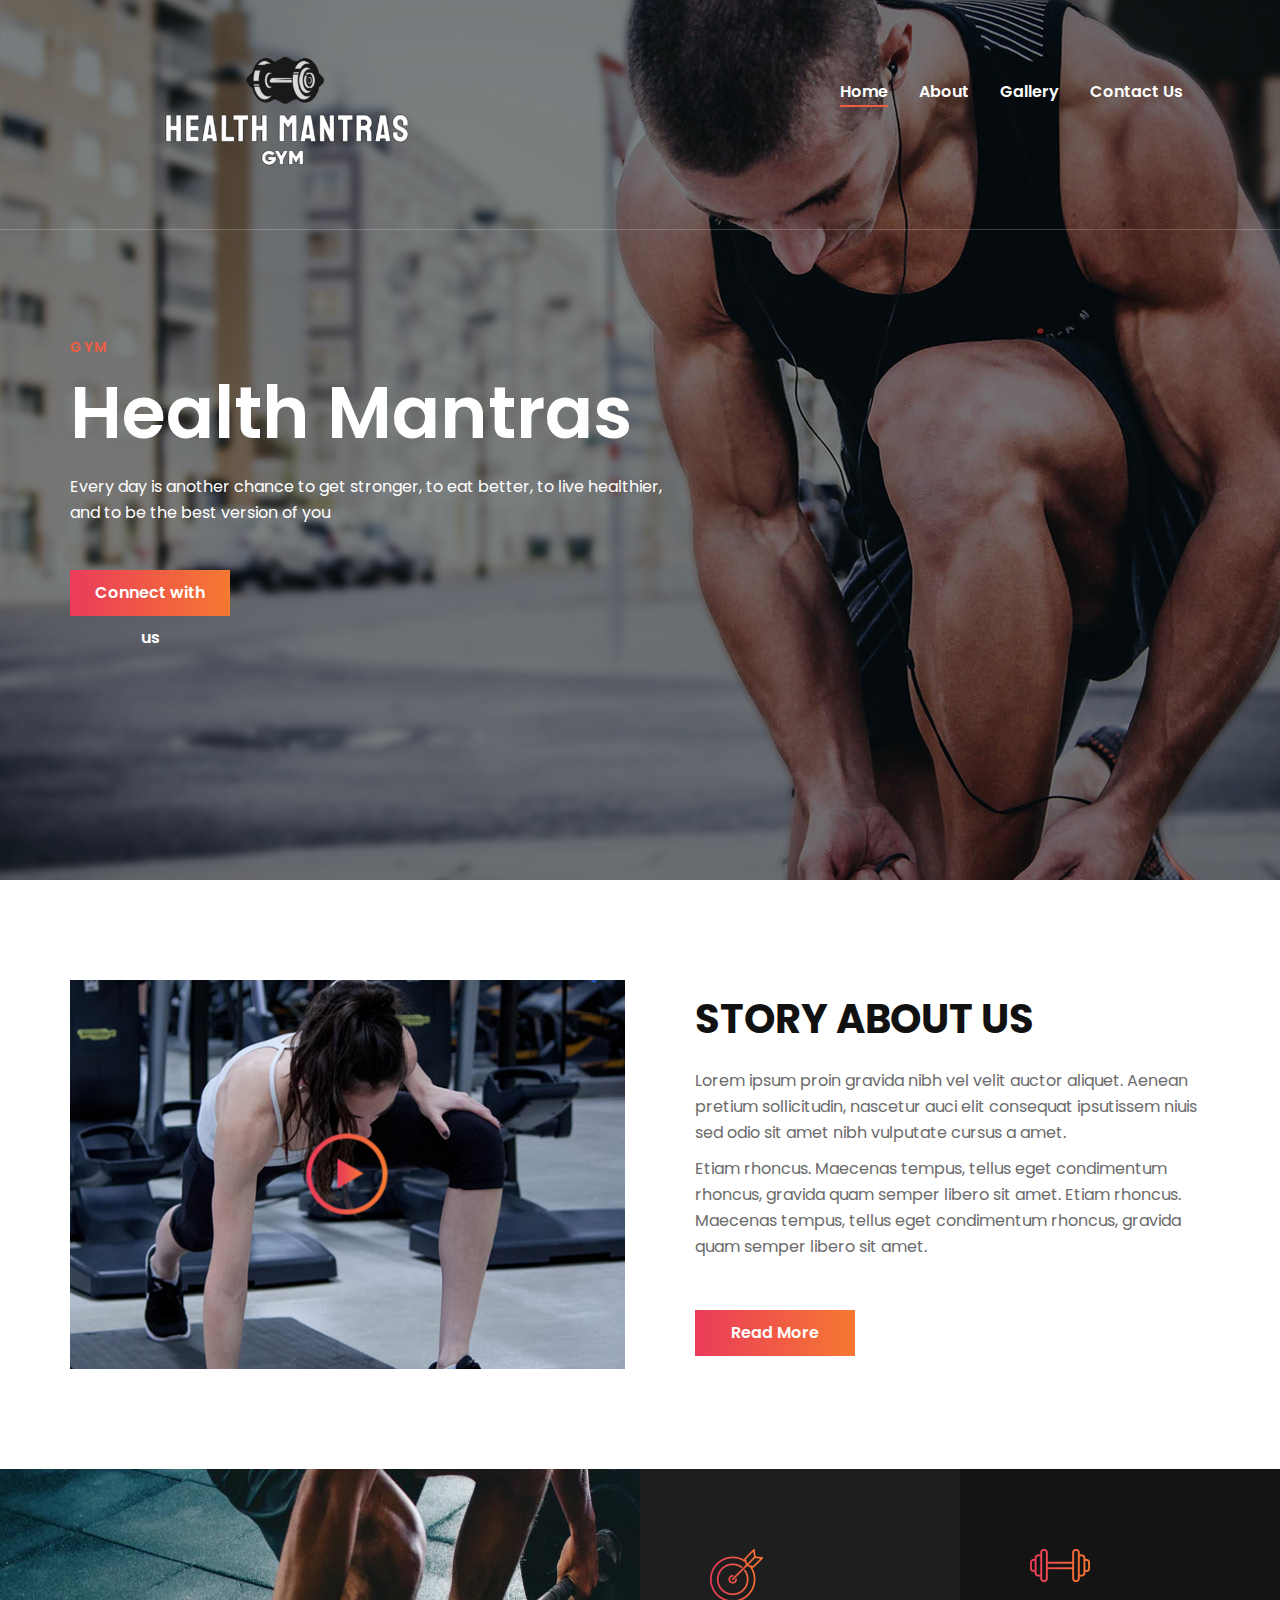
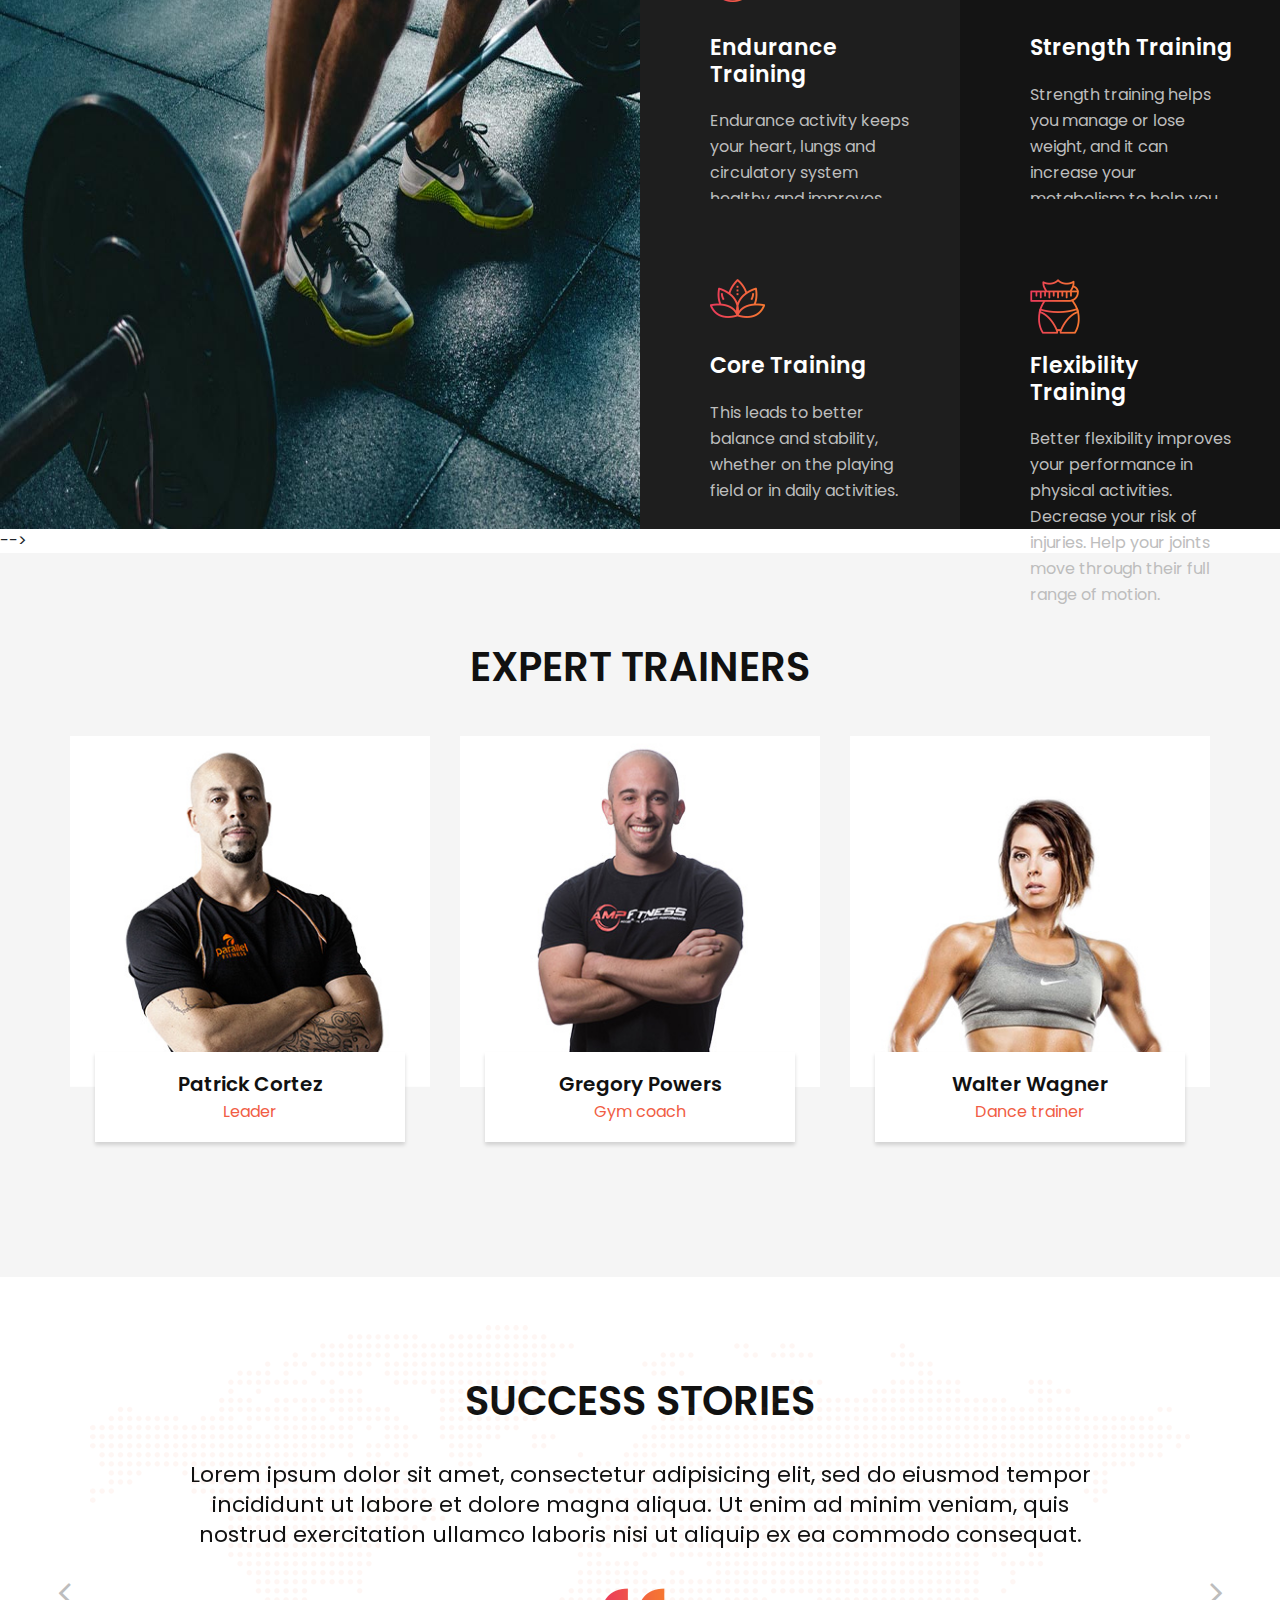
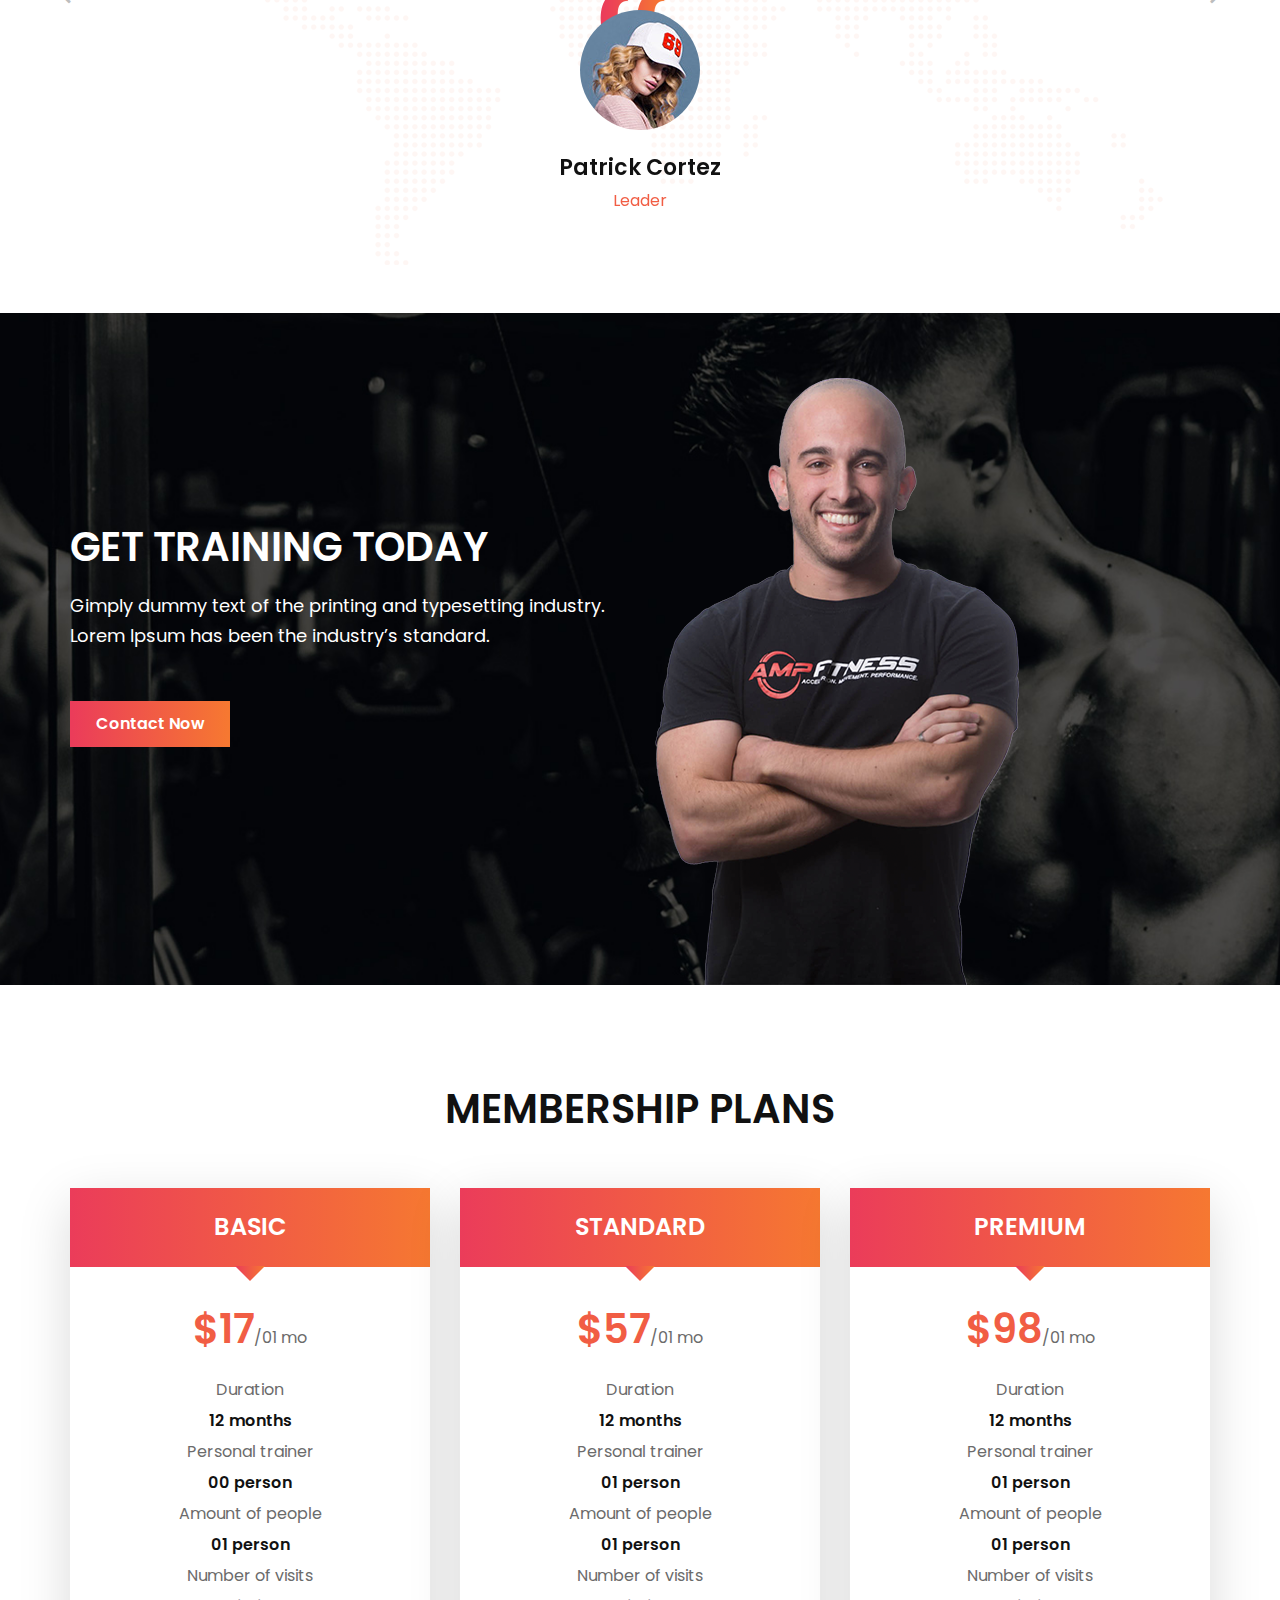
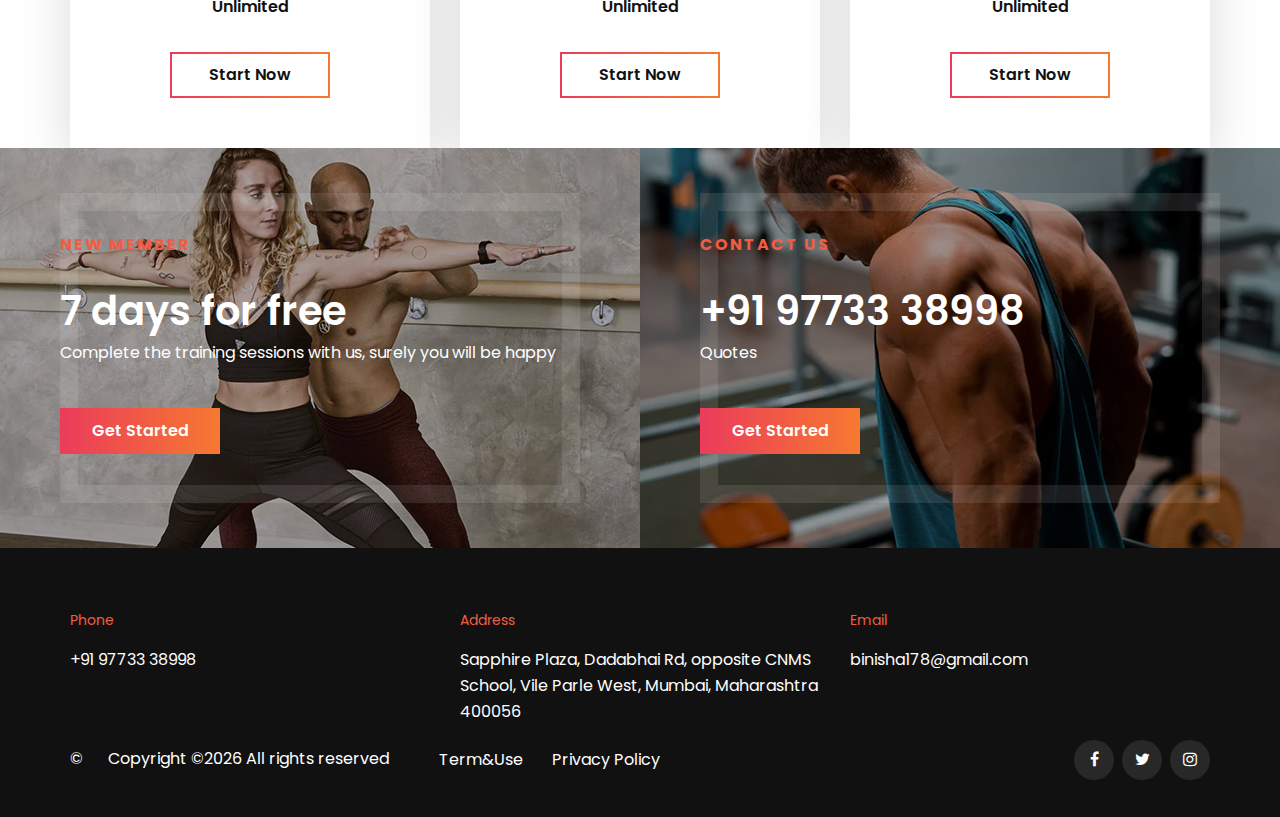
<file: index.html>
<!DOCTYPE html>
<html lang="zxx">

<head>
    <meta charset="UTF-8">
    <meta name="description" content="Gutim Template">
    <meta name="keywords" content="Gutim, unica, creative, html">
    <meta name="viewport" content="width=device-width, initial-scale=1.0">
    <meta http-equiv="X-UA-Compatible" content="ie=edge">
    <title>Health Mantras</title>

    <!-- Google Font -->
    <link href="https://fonts.googleapis.com/css?family=Poppins:300,400,500,600,700,800,900&display=swap"
        rel="stylesheet">

    <!-- Css Styles -->
    <link rel="stylesheet" href="css/bootstrap.min.css" type="text/css">
    <link rel="stylesheet" href="css/font-awesome.min.css" type="text/css">
    <link rel="stylesheet" href="css/owl.carousel.min.css" type="text/css">
    <link rel="stylesheet" href="css/magnific-popup.css" type="text/css">
    <link rel="stylesheet" href="css/slicknav.min.css" type="text/css">
    <link rel="stylesheet" href="css/style.css" type="text/css">
</head>

<body>
    <!-- Page Preloder -->
    <div id="preloder">
        <div class="loader"></div>
    </div>

    <!-- Header Section Begin -->
    <header class="header-section">
        <div class="container">
            <div class="logo">
                <a href="./index.html">
                    <img src="img/LOGO8.png" height="200" alt="">
                </a>
            </div>
            <div class="nav-menu">
                <nav class="mainmenu mobile-menu">
                    <ul>
                        <li class="active"><a href="./index.html">Home</a></li>
                        <li><a href="./about-us.html">About</a></li>
                        <!-- <li><a href="./classes.html">Classes</a></li> -->
                        <!-- <li><a href="./blog.html">Blog</a></li> -->
                        <li><a href="./gallery.html">Gallery</a></li>
                        <li><a href="https://us9.list-manage.com/contact-form?u=a3b0fcad7e8fb3a683df80318&form_id=d3bc89bdbd7dcea1eb02d91e479d11a4">Contact Us</a></li>
                    </ul>
                </nav>
                <!-- <a href="#" class="primary-btn signup-btn">Sign Up Today</a> -->
            </div>
            <div id="mobile-menu-wrap"></div>
        </div>
    </header>
    <!-- Header End -->

    <!-- Hero Section Begin -->
    <section class="hero-section set-bg" data-setbg="img/hero-bg.jpg">
        <div class="container">
            <div class="row">
                <div class="col-lg-8">
                    <div class="hero-text">
                        <span>GYM</span>
                        <h1>Health Mantras</h1>
                        <p>Every day is another chance to get stronger, to eat better, to live healthier,<br />  and to be the best version of you</p>
                        <a href="https://us9.list-manage.com/contact-form?u=a3b0fcad7e8fb3a683df80318&form_id=d3bc89bdbd7dcea1eb02d91e479d11a4" class="primary-btn">Connect with us</a>
                    </div>
                </div>
            </div>
        </div>
    </section>
    <!-- Hero Section End -->

    <!-- About Section Begin -->
    <section class="about-section spad">
        <div class="container">
            <div class="row">
                <div class="col-lg-6">
                    <div class="about-pic">
                        <img src="img/about-pic.jpg" alt="">
                        <a href="https://www.youtube.com/watch?v=SlPhMPnQ58k" class="play-btn video-popup">
                            <img src="img/play.png" alt="">
                        </a>
                    </div>
                </div>
                <div class="col-lg-6">
                    <div class="about-text">
                        <h2>Story About Us</h2>
                        <p class="first-para">Lorem ipsum proin gravida nibh vel velit auctor aliquet. Aenean pretium
                            sollicitudin, nascetur auci elit consequat ipsutissem niuis sed odio sit amet nibh vulputate
                            cursus a amet.</p>
                        <p class="second-para">Etiam rhoncus. Maecenas tempus, tellus eget condimentum rhoncus, gravida
                            quam semper libero sit amet. Etiam rhoncus. Maecenas tempus, tellus eget condimentum
                            rhoncus, gravida quam semper libero sit amet.</p>
                        <a href="#" class="primary-btn">Read More</a>
                    </div>
                </div>
            </div>
        </div>
    </section>
    <!-- About Section End -->

    <!-- Services Section Begin -->
    <section class="services-section">
        <div class="container-fluid">
            <div class="row">
                <div class="col-lg-6">
                    <div class="services-pic">
                        <img src="img/services/service-pic.jpg" alt="">
                    </div>
                </div>
                <div class="col-lg-6">
                    <div class="service-items">
                        <div class="row">
                            <div class="col-md-6">
                                <div class="services-item bg-gray">
                                    <img src="img/services/service-icon-1.png" alt="">
                                    <h4>Endurance Training</h4>
                                    <p>Endurance activity keeps your heart, lungs and circulatory system healthy and improves your overall fitness.</p>
                                </div>
                                <div class="services-item bg-gray pd-b">
                                    <img src="img/services/service-icon-3.png" alt="">
                                    <h4>Core Training</h4>
                                    <p>This leads to better balance and stability, whether on the playing field or in daily activities. </p>
                                </div>
                            </div>
                            <div class="col-md-6">
                                <div class="services-item">
                                    <img src="img/services/service-icon-2.png" alt="">
                                    <h4>Strength Training</h4>
                                    <p>Strength training helps you manage or lose weight, and it can increase your metabolism to help you burn more calorie.</p>
                                </div>
                                <div class="services-item pd-b">
                                    <img src="img/services/service-icon-4.png" alt="">
                                    <h4>Flexibility Training</h4>
                                    <p>Better flexibility improves your performance in physical activities.
                                      Decrease your risk of injuries. Help your joints move through their full range of motion.</p>
                                </div>
                            </div>
                        </div>
                    </div>
                </div>
            </div>
        </div>
    </section>
    <!-- Services Section End -->

    <!-- Classes Section Begin -->
    <!-- <section class="classes-section spad">
        <div class="container">
            <div class="row">
                <div class="col-lg-12">
                    <div class="section-title">
                        <h2>UNLIMITED CLASSES</h2>
                    </div>
                </div>
            </div>
            <!- <div class="row classes-slider owl-carousel"> -->
                <!-- <div class="col-lg-4">
                    <div class="single-class-item set-bg" data-setbg="img/classes/classes-1.jpg">
                        <div class="si-text">
                            <h4>Yoga</h4>
                            <span><i class="fa fa-user"></i> Ryan Knight</span>
                        </div>
                    </div>
                    <div class="single-class-item set-bg" data-setbg="img/classes/classes-4.jpg">
                        <div class="si-text">
                            <h4>Karate</h4>
                            <span><i class="fa fa-user"></i> Kevin McCormick</span>
                        </div>
                    </div>
                </div> -->
                <!-- <div class="col-lg-4">
                    <div class="single-class-item set-bg" data-setbg="img/classes/classes-2.jpg">
                        <div class="si-text">
                            <h4>Running</h4>
                            <span><i class="fa fa-user"></i> Randy Rivera</span>
                        </div>
                    </div>
                    <! <div class="single-class-item set-bg" data-setbg="img/classes/classes-5.jpg">
                        <div class="si-text">
                            <h4>Dance</h4>
                            <span><i class="fa fa-user"></i> Russell Lane</span>
                        </div>
                    </div> -->
                <!-- </div>  -->
                <!-- <div class="col-lg-4">
                    <div class="single-class-item set-bg" data-setbg="img/classes/classes-3.jpg">
                        <div class="si-text">
                            <h4>Personal Training</h4>
                            <span><i class="fa fa-user"></i> Cole Robertson</span>
                        </div>
                    </div>
                    <div class="single-class-item set-bg" data-setbg="img/classes/classes-6.jpg">
                        <div class="si-text">
                            <h4>Weight Loss</h4>
                            <span><i class="fa fa-user"></i> Ryan Scott</span>
                        </div>
                    </div>
                </div> -->
                <!-- <div class="col-lg-4">
                    <div class="single-class-item set-bg" data-setbg="img/classes/classes-7.jpg">
                        <div class="si-text">
                            <h4>Personal Training</h4>
                            <span><i class="fa fa-user"></i> Cole Robertson</span>
                        </div>
                    </div>
                    <div class="single-class-item set-bg" data-setbg="img/classes/classes-8.jpg">
                        <div class="si-text">
                            <h4>Weight Loss</h4>
                            <span><i class="fa fa-user"></i> Ryan Scott</span>
                        </div>
                    </div>
                </div> -->
            <!-- </div>
        </div>
    </section> --> -->
    <!-- Classes Section End -->

    <!-- Trainer Section Begin -->
    <section class="trainer-section spad">
        <div class="container">
            <div class="row">
                <div class="col-lg-12">
                    <div class="section-title">
                        <h2>EXPERT TRAINERS</h2>
                    </div>
                </div>
            </div>
            <div class="row">
                <div class="col-lg-4 col-md-6">
                    <div class="single-trainer-item">
                        <img src="img/trainer/trainer-1.jpg" alt="">
                        <div class="trainer-text">
                            <h5>Patrick Cortez</h5>
                            <span>Leader</span>
                            <p>non numquam eius modi tempora incidunt ut labore et dolore magnam aliquam quaerat
                                voluptatem.</p>
                            <div class="trainer-social">
                                <a href="#"><i class="fa fa-facebook"></i></a>
                                <a href="#"><i class="fa fa-instagram"></i></a>
                                <a href="#"><i class="fa fa-twitter"></i></a>
                                <a href="#"><i class="fa fa-pinterest"></i></a>
                            </div>
                        </div>
                    </div>
                </div>
                <div class="col-lg-4 col-md-6">
                    <div class="single-trainer-item">
                        <img src="img/trainer/trainer-2.jpg" alt="">
                        <div class="trainer-text">
                            <h5>Gregory Powers</h5>
                            <span>Gym coach</span>
                            <p>non numquam eius modi tempora incidunt ut labore et dolore magnam aliquam quaerat
                                voluptatem.</p>
                            <div class="trainer-social">
                                <a href="#"><i class="fa fa-facebook"></i></a>
                                <a href="#"><i class="fa fa-instagram"></i></a>
                                <a href="#"><i class="fa fa-twitter"></i></a>
                                <a href="#"><i class="fa fa-pinterest"></i></a>
                            </div>
                        </div>
                    </div>
                </div>
                <div class="col-lg-4 col-md-6">
                    <div class="single-trainer-item">
                        <img src="img/trainer/trainer-3.jpg" alt="">
                        <div class="trainer-text">
                            <h5>Walter Wagner</h5>
                            <span>Dance trainer</span>
                            <p>non numquam eius modi tempora incidunt ut labore et dolore magnam aliquam quaerat
                                voluptatem.</p>
                            <div class="trainer-social">
                                <a href="#"><i class="fa fa-facebook"></i></a>
                                <a href="#"><i class="fa fa-instagram"></i></a>
                                <a href="#"><i class="fa fa-twitter"></i></a>
                                <a href="#"><i class="fa fa-pinterest"></i></a>
                            </div>
                        </div>
                    </div>
                </div>
            </div>
        </div>
    </section>
    <!-- Trainer Section End -->

    <!-- Testimonial Section Begin -->
    <section class="testimonial-section spad">
        <div class="container">
            <div class="row">
                <div class="col-lg-12">
                    <div class="section-title">
                        <h2>success stories</h2>
                    </div>
                </div>
            </div>
            <div class="row">
                <div class="col-lg-10 offset-lg-1">
                    <div class="testimonial-slider owl-carousel">
                        <div class="testimonial-item">
                            <p>Lorem ipsum dolor sit amet, consectetur adipisicing elit, sed do eiusmod tempor
                                incididunt ut labore et dolore magna aliqua. Ut enim ad minim veniam, quis nostrud
                                exercitation ullamco laboris nisi ut aliquip ex ea commodo consequat. </p>
                            <div class="ti-pic">
                                <img src="img/testimonial/testimonial-1.jpg" alt="">
                                <div class="quote">
                                    <img src="img/testimonial/quote-left.png" alt="">
                                </div>
                            </div>
                            <div class="ti-author">
                                <h4>Patrick Cortez</h4>
                                <span>Leader</span>
                            </div>
                        </div>
                        <div class="testimonial-item">
                            <p>Lorem ipsum dolor sit amet, consectetur adipisicing elit, sed do eiusmod tempor
                                incididunt ut labore et dolore magna aliqua. Ut enim ad minim veniam, quis nostrud
                                exercitation ullamco laboris nisi ut aliquip ex ea commodo consequat. </p>
                            <div class="ti-pic">
                                <img src="img/testimonial/testimonial-1.jpg" alt="">
                                <div class="quote">
                                    <img src="img/testimonial/quote-left.png" alt="">
                                </div>
                            </div>
                            <div class="ti-author">
                                <h4>Patrick Cortez</h4>
                                <span>Leader</span>
                            </div>
                        </div>
                    </div>
                </div>
            </div>
        </div>
    </section>
    <!-- Testimonial Section End -->

    <!-- Banner Section Begin -->
    <section class="banner-section set-bg" data-setbg="img/banner-bg.jpg">
        <div class="container">
            <div class="row">
                <div class="col-lg-6">
                    <div class="banner-text">
                        <h2>Get training today</h2>
                        <p>Gimply dummy text of the printing and typesetting industry. Lorem Ipsum has been the
                            industry’s standard.</p>
                        <a href="./contact.html" class="primary-btn banner-btn">Contact Now</a>
                    </div>
                </div>
                <div class="col-lg-5">
                    <img src="img/banner-person.png" alt="">
                </div>
            </div>
        </div>
    </section>
    <!-- Banner Section End -->

    <!-- Membership Section Begin -->
    <section class="membership-section spad">
        <div class="container">
            <div class="row">
                <div class="col-lg-12">
                    <div class="section-title">
                        <h2>MEMBERSHIP PLANS</h2>
                    </div>
                </div>
            </div>
            <div class="row">
                <div class="col-lg-4">
                    <div class="membership-item">
                        <div class="mi-title">
                            <h4>Basic</h4>
                            <div class="triangle"></div>
                        </div>
                        <h2 class="mi-price">$17<span>/01 mo</span></h2>
                        <ul>
                            <li>
                                <p>Duration</p>
                                <span>12 months</span>
                            </li>
                            <li>
                                <p>Personal trainer</p>
                                <span>00 person</span>
                            </li>
                            <li>
                                <p>Amount of people</p>
                                <span>01 person</span>
                            </li>
                            <li>
                                <p>Number of visits</p>
                                <span>Unlimited</span>
                            </li>
                        </ul>
                        <a href="#" class="primary-btn membership-btn">Start Now</a>
                    </div>
                </div>
                <div class="col-lg-4">
                    <div class="membership-item">
                        <div class="mi-title">
                            <h4>Standard</h4>
                            <div class="triangle"></div>
                        </div>
                        <h2 class="mi-price">$57<span>/01 mo</span></h2>
                        <ul>
                            <li>
                                <p>Duration</p>
                                <span>12 months</span>
                            </li>
                            <li>
                                <p>Personal trainer</p>
                                <span>01 person</span>
                            </li>
                            <li>
                                <p>Amount of people</p>
                                <span>01 person</span>
                            </li>
                            <li>
                                <p>Number of visits</p>
                                <span>Unlimited</span>
                            </li>
                        </ul>
                        <a href="#" class="primary-btn membership-btn">Start Now</a>
                    </div>
                </div>
                <div class="col-lg-4">
                    <div class="membership-item">
                        <div class="mi-title">
                            <h4>Premium</h4>
                            <div class="triangle"></div>
                        </div>
                        <h2 class="mi-price">$98<span>/01 mo</span></h2>
                        <ul>
                            <li>
                                <p>Duration</p>
                                <span>12 months</span>
                            </li>
                            <li>
                                <p>Personal trainer</p>
                                <span>01 person</span>
                            </li>
                            <li>
                                <p>Amount of people</p>
                                <span>01 person</span>
                            </li>
                            <li>
                                <p>Number of visits</p>
                                <span>Unlimited</span>
                            </li>
                        </ul>
                        <a href="#" class="primary-btn membership-btn">Start Now</a>
                    </div>
                </div>
            </div>
        </div>
    </section>
    <!-- Membership Section End -->

    <!-- Register Section Begin -->
    <!-- <section class="register-section spad">
        <div class="container">
            <div class="row">
                <div class="col-lg-8">
                    <div class="register-text">
                        <div class="section-title">
                            <h2>Register Now</h2>
                            <p>The First 7 Day Trial Is Completely Free With The Teacher</p>
                        </div>
                        <form action="#" class="register-form">
                            <div class="row">
                                <div class="col-lg-6">
                                    <label for="name">First Name</label>
                                    <input type="text" id="name">
                                </div>
                                <div class="col-lg-6">
                                    <label for="email">Your email address</label>
                                    <input type="text" id="email">
                                </div>
                                <div class="col-lg-6">
                                    <label for="last-name">Last Name</label>
                                    <input type="text" id="last-name">
                                </div>
                                <div class="col-lg-6">
                                    <label for="mobile">Mobile No*</label>
                                    <input type="text" id="mobile">
                                </div>
                            </div>
                            <button type="submit" class="register-btn">Get Started</button>
                        </form>
                    </div>
                </div>
                <div class="col-lg-4">
                    <div class="register-pic">
                        <img src="img/register-pic.jpg" alt="">
                    </div>
                </div>
            </div>
        </div>
    </section> -->
    <!-- Register Section End -->

    <!-- Latest Blog Section Begin -->
    <!-- <section class="latest-blog-section spad">
        <div class="container">
            <div class="row">
                <div class="col-lg-12">
                    <div class="section-title">
                        <h2>Latest Blog</h2>
                    </div>
                </div>
            </div>
            <div class="row">
                <div class="col-lg-4 col-md-6">
                    <div class="single-blog-item">
                        <img src="img/blog/blog-1.jpg" alt="">
                        <div class="blog-widget">
                            <div class="bw-date">February 17, 2019</div>
                            <a href="#" class="tag">#Gym</a>
                        </div>
                        <h4><a href="#">10 States At Risk of Rural Hospital Closures</a></h4>
                    </div>
                </div>
                <div class="col-lg-4 col-md-6">
                    <div class="single-blog-item">
                        <img src="img/blog/blog-2.jpg" alt="">
                        <div class="blog-widget">
                            <div class="bw-date">February 17, 2019</div>
                            <a href="#" class="tag">#Sport</a>
                        </div>
                        <h4><a href="#">Diver who helped save Thai soccer team</a></h4>
                    </div>
                </div>
                <div class="col-lg-4 col-md-6">
                    <div class="single-blog-item">
                        <img src="img/blog/blog-3.jpg" alt="">
                        <div class="blog-widget">
                            <div class="bw-date">February 17, 2019</div>
                            <a href="#" class="tag">#Body</a>
                        </div>
                        <h4><a href="#">Man gets life in prison for stabbing</a></h4>
                    </div>
                </div>
            </div>
        </div>
    </section> -->
    <!-- Latest Blog Section End -->

    <!-- Footer Banner Section Begin -->
    <section class="footer-banner">
        <div class="container-fluid">
            <div class="row">
                <div class="col-lg-6">
                    <div class="footer-banner-item set-bg" data-setbg="img/footer-banner/footer-banner-1.jpg">
                        <span>New member</span>
                        <h2>7 days for free</h2>
                        <p>Complete the training sessions with us, surely you will be happy</p>
                        <a href="#" class="primary-btn">Get Started</a>
                    </div>
                </div>
                <div class="col-lg-6">
                    <div class="footer-banner-item set-bg" data-setbg="img/footer-banner/footer-banner-2.jpg">
                        <span>contact us</span>
                        <h2>+91 97733 38998</h2>
                        <p>Quotes</p>
                        <a href="#" class="primary-btn">Get Started</a>
                    </div>
                </div>
            </div>
        </div>
    </section>
    <!-- Footer Banner Section End -->

    <!-- Footer Section Begin -->
    <footer class="footer-section">
        <div class="container">
            <div class="row">
                <div class="col-md-4">
                    <div class="contact-option">
                        <span>Phone</span>
                        <p>+91 97733 38998</p>
                    </div>
                </div>
                <div class="col-md-4">
                    <div class="contact-option">
                        <span>Address</span>
                        <p>Sapphire Plaza, Dadabhai Rd, opposite CNMS School, Vile Parle West, Mumbai, Maharashtra 400056</p>
                    </div>
                </div>
                <div class="col-md-4">
                    <div class="contact-option">
                        <span>Email</span>
                        <p>binisha178@gmail.com</p>
                    </div>
                </div>
            </div>
            <!-- <div class="subscribe-option set-bg" data-setbg="img/footer-signup.jpg">
                <div class="so-text">
                    <h4>Subscribe To Our Mailing List</h4>
                    <p>Sign up to receive the latest information </p>
                </div>
                <form action="#" class="subscribe-form">
                    <input type="text" placeholder="Enter Your Mail">
                    <button type="submit"><i class="fa fa-send"></i></button>
                </form>
            </div> -->
            <div class="copyright-text">
                <ul>
                    <li><a href="#">Term&Use</a></li>
                    <li><a href="#">Privacy Policy</a></li>
                </ul>
                <p>&copy;<p><!-- Link back to Colorlib can't be removed. Template is licensed under CC BY 3.0. -->
  Copyright &copy;<script>document.write(new Date().getFullYear());</script> All rights reserved </a>
  <!-- Link back to Colorlib can't be removed. Template is licensed under CC BY 3.0. --></p></p>
                <div class="footer-social">
                    <a href="#"><i class="fa fa-facebook"></i></a>
                    <a href="#"><i class="fa fa-twitter"></i></a>
                    <a href="#"><i class="fa fa-instagram"></i></a>
                    <!-- <a href="#"><i class="fa fa-dribbble"></i></a> -->
                </div>
            </div>
        </div>
    </footer>
    <!-- Footer Section End -->

    <!-- Js Plugins -->
    <script src="js/jquery-3.3.1.min.js"></script>
    <script src="js/bootstrap.min.js"></script>
    <script src="js/jquery.magnific-popup.min.js"></script>
    <script src="js/mixitup.min.js"></script>
    <script src="js/jquery.slicknav.js"></script>
    <script src="js/owl.carousel.min.js"></script>
    <script src="js/main.js"></script>
</body>

</html>
</file>
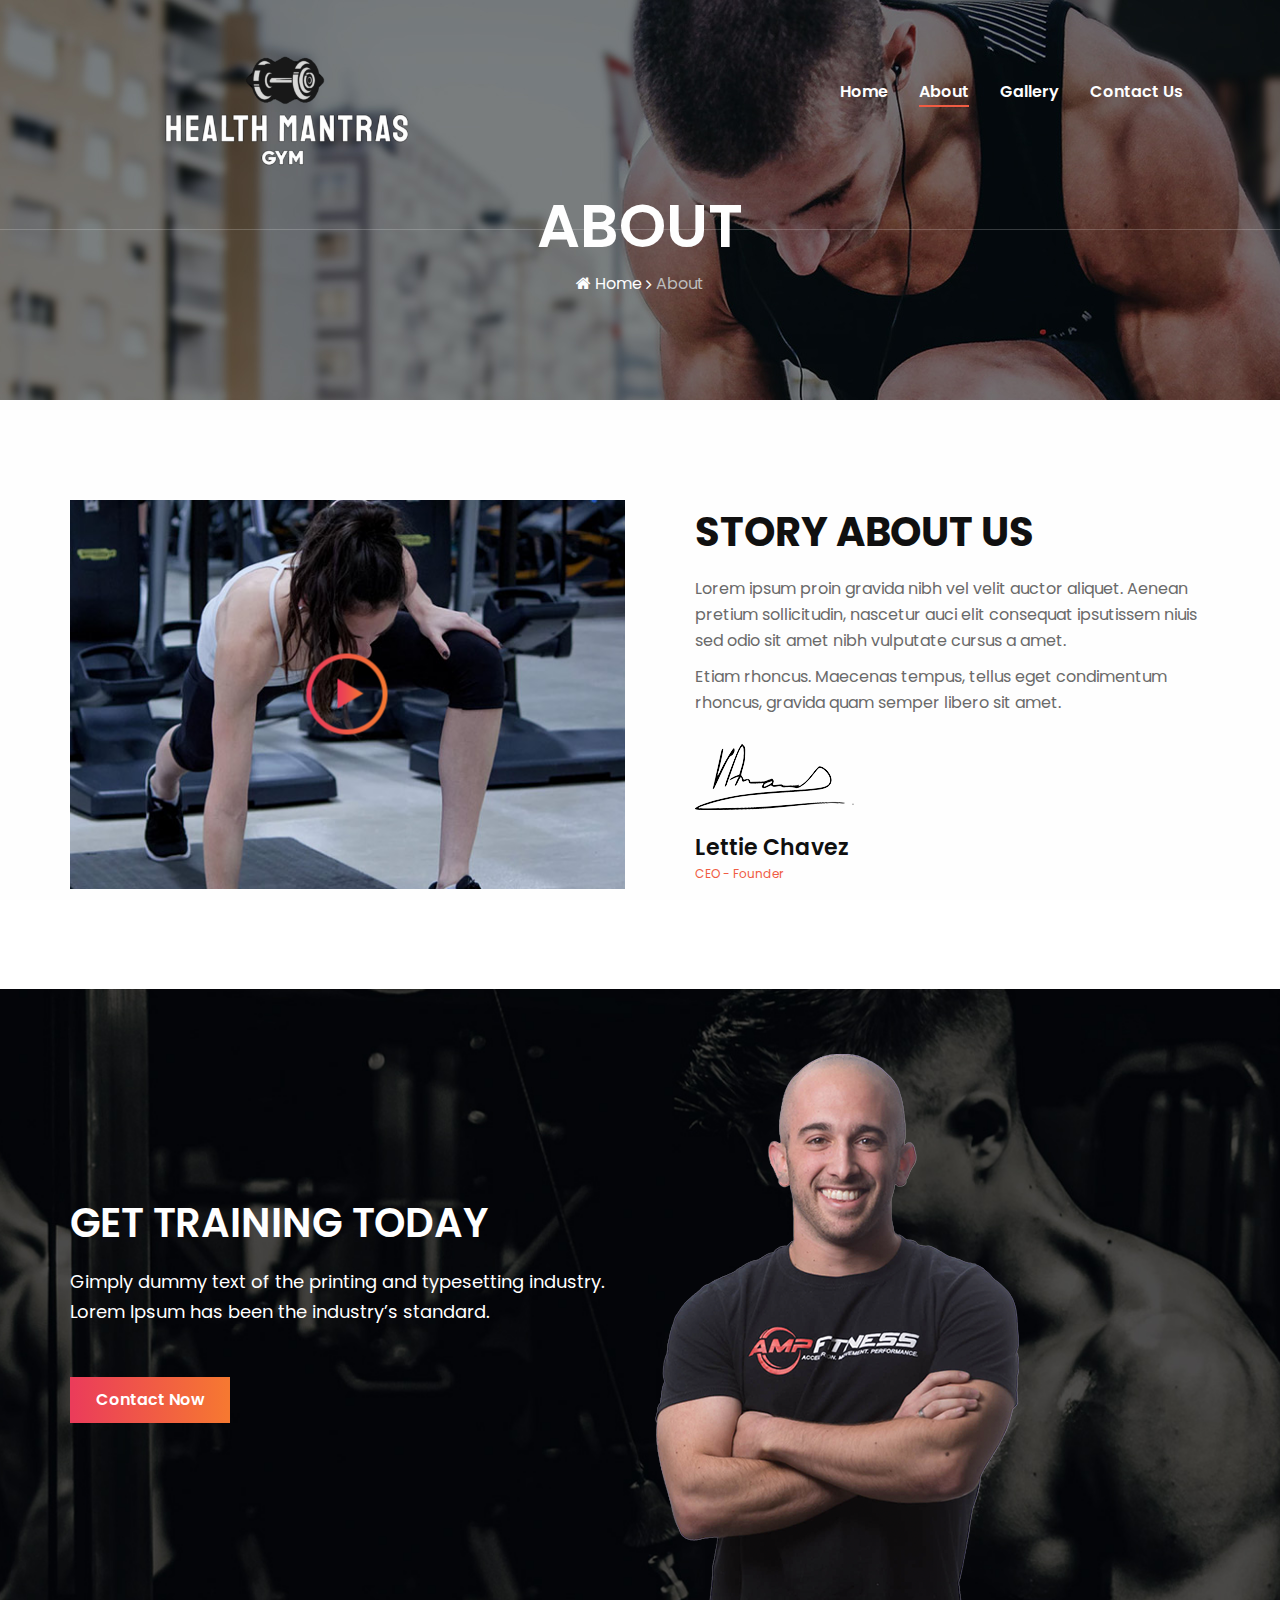
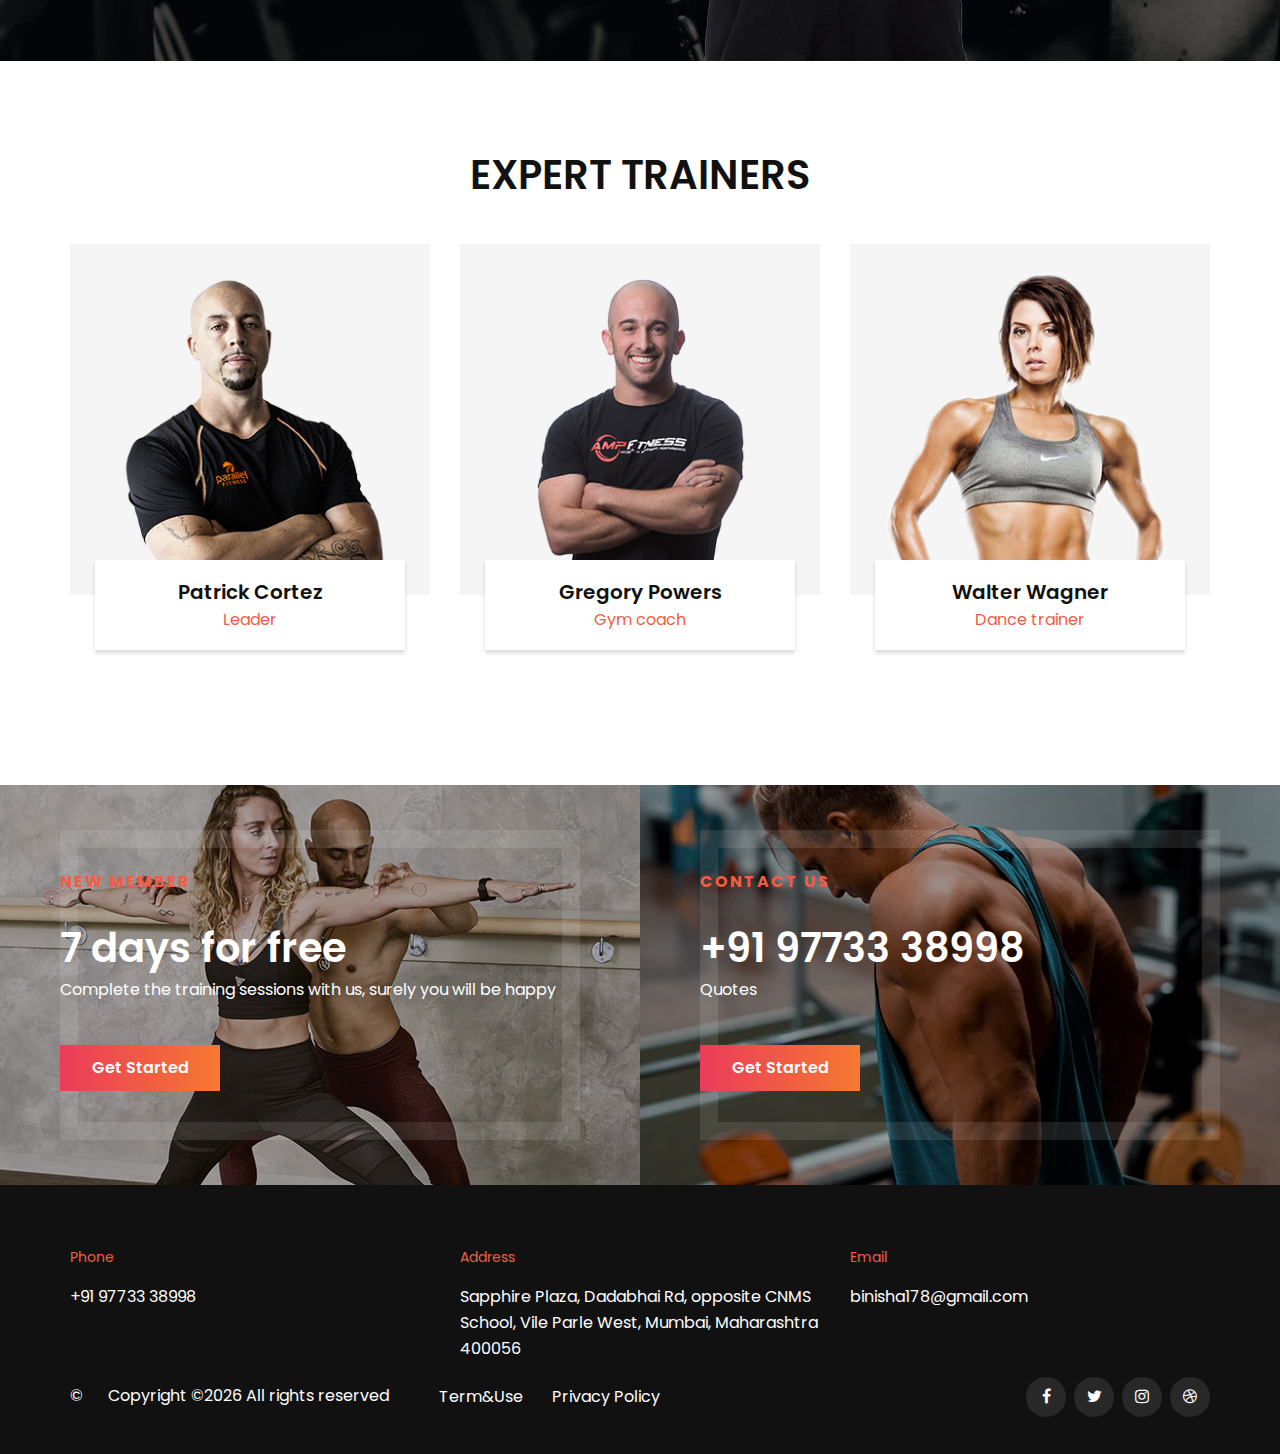
<file: about-us.html>
<!DOCTYPE html>
<html lang="zxx">

<head>
    <meta charset="UTF-8">
    <meta name="description" content="Gutim Template">
    <meta name="keywords" content="Gutim, unica, creative, html">
    <meta name="viewport" content="width=device-width, initial-scale=1.0">
    <meta http-equiv="X-UA-Compatible" content="ie=edge">
    <title>Health Mantras</title>

    <!-- Google Font -->
    <link href="https://fonts.googleapis.com/css?family=Poppins:300,400,500,600,700,800,900&display=swap"
        rel="stylesheet">

    <!-- Css Styles -->
    <link rel="stylesheet" href="css/bootstrap.min.css" type="text/css">
    <link rel="stylesheet" href="css/font-awesome.min.css" type="text/css">
    <link rel="stylesheet" href="css/owl.carousel.min.css" type="text/css">
    <link rel="stylesheet" href="css/magnific-popup.css" type="text/css">
    <link rel="stylesheet" href="css/slicknav.min.css" type="text/css">
    <link rel="stylesheet" href="css/style.css" type="text/css">
</head>

<body>
    <!-- Page Preloder -->
    <div id="preloder">
        <div class="loader"></div>
    </div>

    <!-- Header Section Begin -->
    <header class="header-section">
        <div class="container">
            <div class="logo">
                <a href="./index.html">
                    <img src="img/LOGO8.png" height="200" alt="">
                </a>
            </div>
            <div class="nav-menu">
                <nav class="mainmenu mobile-menu">
                    <ul>
                        <li><a href="./index.html">Home</a></li>
                        <li class="active"><a href="./about-us.html">About</a></li>
                        <!-- <li><a href="./classes.html">Classes</a></li> -->
                        <!-- <li><a href="./blog.html">Blog</a></li> -->
                        <li><a href="./gallery.html">Gallery</a></li>
                        <li><a href="https://us9.list-manage.com/contact-form?u=a3b0fcad7e8fb3a683df80318&form_id=d3bc89bdbd7dcea1eb02d91e479d11a4">Contact Us</a></li>
                    </ul>
                </nav>
                <!-- <a href="#" class="primary-btn signup-btn">Sign Up Today</a> -->
            </div>
            <div id="mobile-menu-wrap"></div>
        </div>
    </header>
    <!-- Header End -->

    <!-- Breadcrumb Section Begin -->
    <section class="breadcrumb-section set-bg" data-setbg="img/breadcrumb/classes-breadcrumb.jpg">
        <div class="container">
            <div class="row">
                <div class="col-lg-12">
                    <div class="breadcrumb-text">
                        <h2>About</h2>
                        <div class="breadcrumb-option">
                            <a href="./index.html"><i class="fa fa-home"></i> Home</a>
                            <span>About</span>
                        </div>
                    </div>
                </div>
            </div>
        </div>
    </section>
    <!-- Breadcrumb Section End -->

    <!-- About Section Begin -->
    <section class="about-section about-page spad">
        <div class="container">
            <div class="row">
                <div class="col-lg-6">
                    <div class="about-pic">
                        <img src="img/about-pic.jpg" alt="">
                        <a href="https://www.youtube.com/watch?v=SlPhMPnQ58k" class="play-btn video-popup">
                            <img src="img/play.png" alt="">
                        </a>
                    </div>
                </div>
                <div class="col-lg-6">
                    <div class="about-text">
                        <h2>Story About Us</h2>
                        <p class="first-para">Lorem ipsum proin gravida nibh vel velit auctor aliquet. Aenean pretium
                            sollicitudin, nascetur auci elit consequat ipsutissem niuis sed odio sit amet nibh vulputate
                            cursus a amet.</p>
                        <p class="second-para">Etiam rhoncus. Maecenas tempus, tellus eget condimentum rhoncus, gravida
                            quam semper libero sit amet.</p>
                        <img src="img/about-signature.png" alt="">
                        <div class="at-author">
                            <h4>Lettie Chavez</h4>
                            <span>CEO - Founder</span>
                        </div>
                    </div>
                </div>
            </div>
        </div>
    </section>
    <!-- About Section End -->

    <!-- About Counter Section Begin -->
    <!-- <div class="about-counter">
        <div class="container">
            <div class="row">
                <div class="col-lg-12">
                    <div class="about-counter-text">
                        <div class="single-counter">
                            <h1 class="counter-num count">98</h1>
                            <p>Programs</p>
                        </div>
                        <div class="single-counter">
                            <h1 class="counter-num count">14</h1>
                            <p>Locations</p>
                        </div>
                        <div class="single-counter">
                            <h1 class="counter-num count">50</h1>
                            <span>k+</span>
                            <p>Members</p>
                        </div>
                        <div class="single-counter">
                            <h1 class="counter-num count">34</h1>
                            <p>Coaches</p>
                        </div>
                    </div>
                </div>
            </div>
        </div>
    </div> -->
    <!-- About Counter Section End -->

    <!-- Gym Award Section Begin -->
    <!-- <section class="gym-award spad">
        <div class="container">
            <div class="row">
                <div class="col-lg-8">
                    <div class="award-text">
                        <h2>Best gym award</h2>
                        <p>Lorem ipsum proin gravida nibh vel velit auctor aliquet. Aenean pretium sollicitudin,
                            nascetur auci elit consequat ipsutissem niuis sed odio sit amet nibh vulputate cursus a
                            amet.</p>
                        <p>Etiam rhoncus. Maecenas tempus, tellus eget condimentum rhoncus, gravida quam semper libero
                            sit amet. Etiam rhoncus. Maecenas tempus, tellus eget condimentum rhoncus, gravida quam
                            semper libero sit amet.</p>
                    </div>
                </div>
                <div class="col-lg-4">
                    <img src="img/award.jpg" alt="">
                </div>
            </div>
        </div> -->
    <!-- </section> -->
    <!-- Gym Award Section End -->

    <!-- Banner Section Begin -->
    <section class="banner-section set-bg" data-setbg="img/banner-bg.jpg">
        <div class="container">
            <div class="row">
                <div class="col-lg-6">
                    <div class="banner-text">
                        <h2>Get training today</h2>
                        <p>Gimply dummy text of the printing and typesetting industry. Lorem Ipsum has been the
                            industry’s standard.</p>
                        <a href="#" class="primary-btn banner-btn">Contact Now</a>
                    </div>
                </div>
                <div class="col-lg-5">
                    <img src="img/banner-person.png" alt="">
                </div>
            </div>
        </div>
    </section>
    <!-- Banner Section End -->

    <!-- Trainer Section Begin -->
    <section class="trainer-section about-trainer spad">
        <div class="container">
            <div class="row">
                <div class="col-lg-12">
                    <div class="section-title">
                        <h2>EXPERT TRAINERS</h2>
                    </div>
                </div>
            </div>
            <div class="row">
                <div class="col-lg-4 col-md-6">
                    <div class="single-trainer-item">
                        <img src="img/trainer/about-trainer-1.jpg" alt="">
                        <div class="trainer-text">
                            <h5>Patrick Cortez</h5>
                            <span>Leader</span>
                            <p>non numquam eius modi tempora incidunt ut labore et dolore magnam aliquam quaerat
                                voluptatem.</p>
                            <div class="trainer-social">
                                <a href="#"><i class="fa fa-facebook"></i></a>
                                <a href="#"><i class="fa fa-instagram"></i></a>
                                <a href="#"><i class="fa fa-twitter"></i></a>
                                <a href="#"><i class="fa fa-pinterest"></i></a>
                            </div>
                        </div>
                    </div>
                </div>
                <div class="col-lg-4 col-md-6">
                    <div class="single-trainer-item">
                        <img src="img/trainer/about-trainer-2.jpg" alt="">
                        <div class="trainer-text">
                            <h5>Gregory Powers</h5>
                            <span>Gym coach</span>
                            <p>non numquam eius modi tempora incidunt ut labore et dolore magnam aliquam quaerat
                                voluptatem.</p>
                            <div class="trainer-social">
                                <a href="#"><i class="fa fa-facebook"></i></a>
                                <a href="#"><i class="fa fa-instagram"></i></a>
                                <a href="#"><i class="fa fa-twitter"></i></a>
                                <a href="#"><i class="fa fa-pinterest"></i></a>
                            </div>
                        </div>
                    </div>
                </div>
                <div class="col-lg-4 col-md-6">
                    <div class="single-trainer-item">
                        <img src="img/trainer/about-trainer-3.jpg" alt="">
                        <div class="trainer-text">
                            <h5>Walter Wagner</h5>
                            <span>Dance trainer</span>
                            <p>non numquam eius modi tempora incidunt ut labore et dolore magnam aliquam quaerat
                                voluptatem.</p>
                            <div class="trainer-social">
                                <a href="#"><i class="fa fa-facebook"></i></a>
                                <a href="#"><i class="fa fa-instagram"></i></a>
                                <a href="#"><i class="fa fa-twitter"></i></a>
                                <a href="#"><i class="fa fa-pinterest"></i></a>
                            </div>
                        </div>
                    </div>
                </div>
            </div>
        </div>
    </section>
    <!-- Trainer Section End -->

    <!-- Footer Banner Section Begin -->
    <section class="footer-banner">
        <div class="container-fluid">
            <div class="row">
                <div class="col-lg-6">
                    <div class="footer-banner-item set-bg" data-setbg="img/footer-banner/footer-banner-1.jpg">
                        <span>New member</span>
                        <h2>7 days for free</h2>
                        <p>Complete the training sessions with us, surely you will be happy</p>
                        <a href="#" class="primary-btn">Get Started</a>
                    </div>
                </div>
                <div class="col-lg-6">
                    <div class="footer-banner-item set-bg" data-setbg="img/footer-banner/footer-banner-2.jpg">
                        <span>contact us</span>
                        <h2>+91 97733 38998</h2>
                        <p>Quotes</p>
                        <a href="#" class="primary-btn">Get Started</a>
                    </div>
                </div>
            </div>
        </div>
    </section>
    <!-- Footer Banner Section End -->

    <!-- Footer Section Begin -->
    <footer class="footer-section">
        <div class="container">
            <div class="row">
                <div class="col-lg-4">
                    <div class="contact-option">
                        <span>Phone</span>
                        <p>+91 97733 38998</p>
                    </div>
                </div>
                <div class="col-lg-4">
                    <div class="contact-option">
                        <span>Address</span>
                        <p>Sapphire Plaza, Dadabhai Rd, opposite CNMS School, Vile Parle West, Mumbai, Maharashtra 400056</p>
                    </div>
                </div>
                <div class="col-lg-4">
                    <div class="contact-option">
                        <span>Email</span>
                        <p>binisha178@gmail.com</p>
                    </div>
                </div>
            </div>
            <!-- <div class="subscribe-option set-bg" data-setbg="img/footer-signup.jpg">
                <div class="so-text">
                    <h4>Subscribe To Our Mailing List</h4>
                    <p>Sign up to receive the latest information </p>
                </div>
                <form action="#" class="subscribe-form">
                    <input type="text" placeholder="Enter Your Mail">
                    <button type="submit"><i class="fa fa-send"></i></button>
                </form>
            </div> -->
            <div class="copyright-text">
                <ul>
                    <li><a href="#">Term&Use</a></li>
                    <li><a href="#">Privacy Policy</a></li>
                </ul>
                <p>&copy;<p><!-- Link back to Colorlib can't be removed. Template is licensed under CC BY 3.0. -->
  Copyright &copy;<script>document.write(new Date().getFullYear());</script> All rights reserved</a>
  <!-- Link back to Colorlib can't be removed. Template is licensed under CC BY 3.0. --></p></p>
                <div class="footer-social">
                    <a href="#"><i class="fa fa-facebook"></i></a>
                    <a href="#"><i class="fa fa-twitter"></i></a>
                    <a href="#"><i class="fa fa-instagram"></i></a>
                    <a href="#"><i class="fa fa-dribbble"></i></a>
                </div>
            </div>
        </div>
    </footer>
    <!-- Footer Section End -->

    <!-- Js Plugins -->
    <script src="js/jquery-3.3.1.min.js"></script>
    <script src="js/bootstrap.min.js"></script>
    <script src="js/jquery.magnific-popup.min.js"></script>
    <script src="js/mixitup.min.js"></script>
    <script src="js/jquery.slicknav.js"></script>
    <script src="js/owl.carousel.min.js"></script>
    <script src="js/main.js"></script>
</body>

</html>
</file>
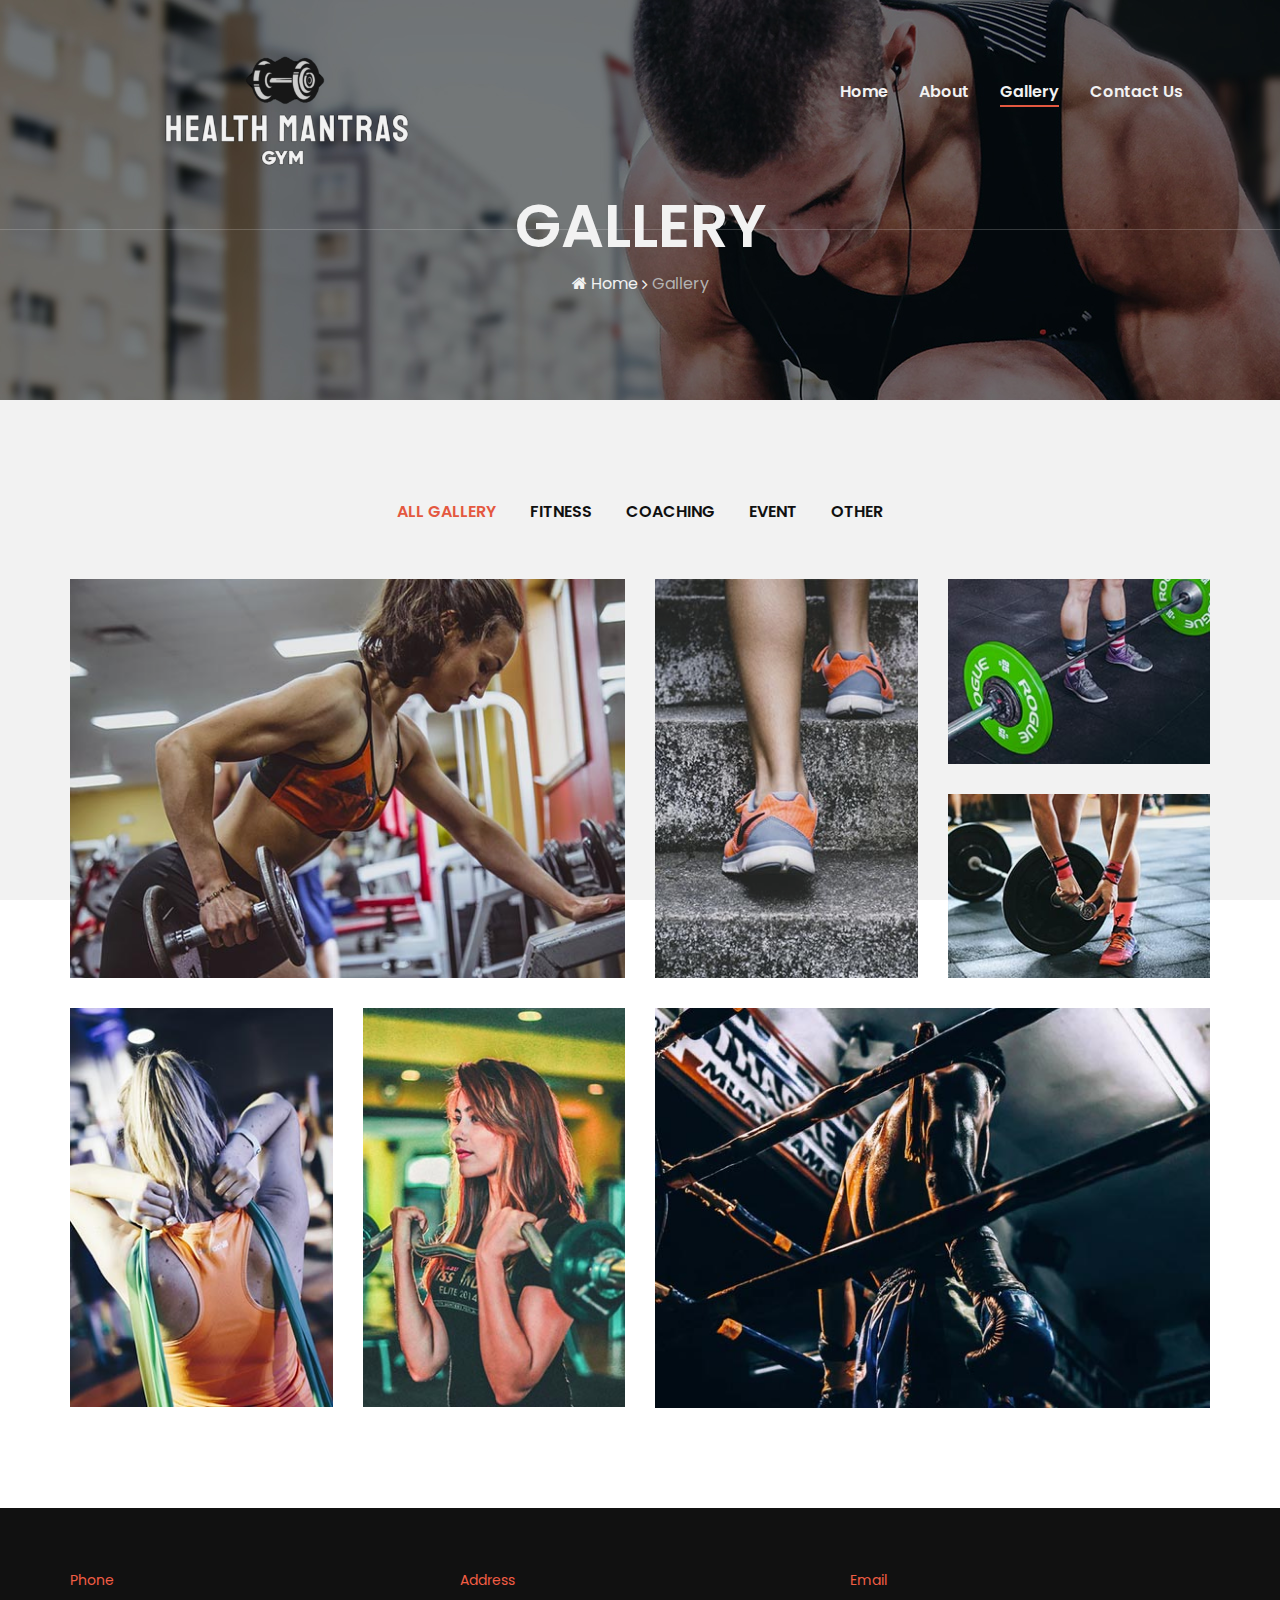
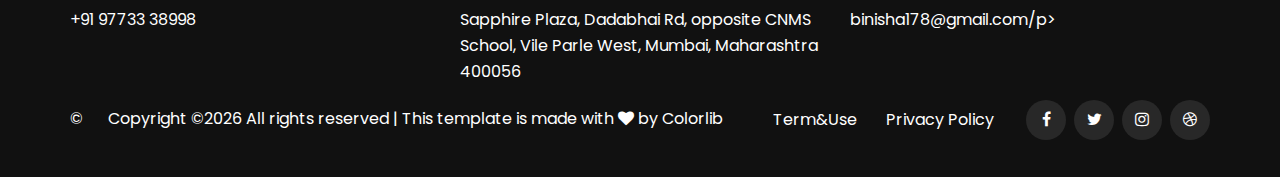
<file: gallery.html>
<!DOCTYPE html>
<html lang="zxx">

<head>
    <meta charset="UTF-8">
    <meta name="description" content="Gutim Template">
    <meta name="keywords" content="Gutim, unica, creative, html">
    <meta name="viewport" content="width=device-width, initial-scale=1.0">
    <meta http-equiv="X-UA-Compatible" content="ie=edge">
    <title>Health Mantras</title>

    <!-- Google Font -->
    <link href="https://fonts.googleapis.com/css?family=Poppins:300,400,500,600,700,800,900&display=swap"
        rel="stylesheet">

    <!-- Css Styles -->
    <link rel="stylesheet" href="css/bootstrap.min.css" type="text/css">
    <link rel="stylesheet" href="css/font-awesome.min.css" type="text/css">
    <link rel="stylesheet" href="css/owl.carousel.min.css" type="text/css">
    <link rel="stylesheet" href="css/magnific-popup.css" type="text/css">
    <link rel="stylesheet" href="css/slicknav.min.css" type="text/css">
    <link rel="stylesheet" href="css/style.css" type="text/css">
</head>

<body>
    <!-- Page Preloder -->
    <div id="preloder">
        <div class="loader"></div>
    </div>

    <!-- Header Section Begin -->
    <header class="header-section">
        <div class="container">
            <div class="logo">
                <a href="./index.html">
                   <img src="img/LOGO8.png" height="200" alt="">
                </a>
            </div>
            <div class="nav-menu">
                <nav class="mainmenu mobile-menu">
                    <ul>
                        <li><a href="./index.html">Home</a></li>
                        <li><a href="./about-us.html">About</a></li>
                        <!-- <li><a href="./classes.html">Classes</a></li>
                        <li><a href="./blog.html">Blog</a></li> -->
                        <li class="active"><a href="./gallery.html">Gallery</a></li>
                        <li><a href="https://us9.list-manage.com/contact-form?u=a3b0fcad7e8fb3a683df80318&form_id=d3bc89bdbd7dcea1eb02d91e479d11a4">Contact Us</a></li>
                    </ul>
                </nav>
                <!-- <a href="#" class="primary-btn signup-btn">Sign Up Today</a> -->
            </div>
            <div id="mobile-menu-wrap"></div>
        </div>
    </header>
    <!-- Header End -->

    <!-- Breadcrumb Section Begin -->
    <section class="breadcrumb-section set-bg" data-setbg="img/breadcrumb/classes-breadcrumb.jpg">
        <div class="container">
            <div class="row">
                <div class="col-lg-12">
                    <div class="breadcrumb-text">
                        <h2>Gallery</h2>
                        <div class="breadcrumb-option">
                            <a href="./index.html"><i class="fa fa-home"></i> Home</a>
                            <span>Gallery</span>
                        </div>
                    </div>
                </div>
            </div>
        </div>
    </section>
    <!-- Breadcrumb Section End -->

    <!-- Gallery Section Begin -->
    <div class="gallery-section spad">
        <div class="container">
            <div class="row">
                <div class="col-lg-12">
                    <ul class="gallery-controls">
                        <li class="active" data-filter=".all">all gallery</li>
                        <li data-filter=".fitness">fitness</li>
                        <li data-filter=".coaching">coaching</li>
                        <li data-filter=".event">event</li>
                        <li data-filter=".other">other</li>
                    </ul>
                </div>
            </div>
            <div class="row gallery-filter">
                <div class="col-lg-6 mix all fitness">
                    <img src="img/gallery/gallery-1.jpg" alt="">
                </div>
                <div class="col-lg-6">
                    <div class="row">
                        <div class="col-lg-6 mix all fitness coaching">
                            <img src="img/gallery/gallery-2.jpg" alt="">
                        </div>
                        <div class="col-lg-6">
                            <div class="row">
                                <div class="col-lg-12 mix all coaching">
                                    <img src="img/gallery/gallery-3.jpg" alt="">
                                </div>
                                <div class="col-lg-12 mix all coaching">
                                    <img src="img/gallery/gallery-4.jpg" alt="">
                                </div>
                            </div>
                        </div>
                    </div>
                </div>
                <div class="col-lg-6">
                    <div class="row">
                        <div class="col-lg-6 mix all other">
                            <img src="img/gallery/gallery-5.jpg" alt="">
                        </div>
                        <div class="col-lg-6 mix all other">
                            <img src="img/gallery/gallery-6.jpg" alt="">
                        </div>
                    </div>
                </div>
                <div class="col-lg-6 mix all event">
                    <img src="img/gallery/gallery-7.jpg" alt="">
                </div>
            </div>
        </div>
    </div>
    <!-- Gallery Section End -->

    <!-- Footer Section Begin -->
    <footer class="footer-section">
        <div class="container">
            <div class="row">
                <div class="col-lg-4">
                    <div class="contact-option">
                        <span>Phone</span>
                        <p>+91 97733 38998</p>
                    </div>
                </div>
                <div class="col-lg-4">
                    <div class="contact-option">
                        <span>Address</span>
                        <p>Sapphire Plaza, Dadabhai Rd, opposite CNMS School, Vile Parle West, Mumbai, Maharashtra 400056</p>
                    </div>
                </div>
                <div class="col-lg-4">
                    <div class="contact-option">
                        <span>Email</span>
                        <p>binisha178@gmail.com/p>
                    </div>
                </div>
            </div>
            <!-- <div class="subscribe-option set-bg" data-setbg="img/footer-signup.jpg">
                <div class="so-text">
                    <h4>Subscribe To Our Mailing List</h4>
                    <p>Sign up to receive the latest information </p>
                </div>
                <form action="#" class="subscribe-form">
                    <input type="text" placeholder="Enter Your Mail">
                    <button type="submit"><i class="fa fa-send"></i></button>
                </form>
            </div> -->
            <div class="copyright-text">
                <ul>
                    <li><a href="#">Term&Use</a></li>
                    <li><a href="#">Privacy Policy</a></li>
                </ul>
                <p>&copy;<p><!-- Link back to Colorlib can't be removed. Template is licensed under CC BY 3.0. -->
  Copyright &copy;<script>document.write(new Date().getFullYear());</script> All rights reserved | This template is made with <i class="fa fa-heart" aria-hidden="true"></i> by <a href="https://colorlib.com" target="_blank">Colorlib</a>
  <!-- Link back to Colorlib can't be removed. Template is licensed under CC BY 3.0. --></p></p>
                <div class="footer-social">
                    <a href="#"><i class="fa fa-facebook"></i></a>
                    <a href="#"><i class="fa fa-twitter"></i></a>
                    <a href="#"><i class="fa fa-instagram"></i></a>
                    <a href="#"><i class="fa fa-dribbble"></i></a>
                </div>
            </div>
        </div>
    </footer>
    <!-- Footer Section End -->

    <!-- Js Plugins -->
    <script src="js/jquery-3.3.1.min.js"></script>
    <script src="js/bootstrap.min.js"></script>
    <script src="js/jquery.magnific-popup.min.js"></script>
    <script src="js/mixitup.min.js"></script>
    <script src="js/jquery.slicknav.js"></script>
    <script src="js/owl.carousel.min.js"></script>
    <script src="js/main.js"></script>
</body>

</html>
</file>
<file: css/style.css>
/******************************************************************
  Template Name: Gutim
  Description: Gutim Fitness HTML Template
  Author: Colorlib
  Author URI: http://colorlib.com
  Version: 1.0
  Created: Colorlib
******************************************************************/

/*------------------------------------------------------------------
[Table of contents]

1.  Template default CSS
	1.1	Variables
	1.2	Mixins
	1.3	Flexbox
	1.4	Reset
2.  Helper Css
3.  Header Section
4.  Hero Section
5.  Services Section
6.  Class Section
7.  Trainer Section
8.  Membership Plan Section
9.  Contact
10.  Footer Style

-------------------------------------------------------------------*/

/*----------------------------------------*/

/* Template default CSS
/*----------------------------------------*/

html, body {
	height: 100%;
	font-family: "Poppins", sans-serif;
	-webkit-font-smoothing: antialiased;
	font-smoothing: antialiased;
}
h1, h2, h3, h4, h5, h6 {
	margin: 0;
	color: #111111;
	font-weight: 400;
	font-family: "Poppins", sans-serif;
}
h1 {
	font-size: 70px;
}
h2 {
	font-size: 36px;
}
h3 {
	font-size: 30px;
}
h4 {
	font-size: 24px;
}
h5 {
	font-size: 18px;
}
h6 {
	font-size: 16px;
}
p {
	font-size: 16px;
	font-family: "Poppins", sans-serif;
	color: #6b6b6b;
	font-weight: 400;
	line-height: 26px;
	margin: 0 0 15px 0;
}
img {
	max-width: 100%;
	/* height: 100px; */
}
input:focus, select:focus, button:focus, textarea:focus {
	outline: none;
}
a:hover, a:focus {
	text-decoration: none;
	outline: none;
	color: #fff;
}
ul, ol {
	padding: 0;
	margin: 0;
}
/*---------------------
  Helper CSS
-----------------------*/

.section-title {
	text-align: center;
	margin-bottom: 45px;
}
.section-title h2 {
	color: #111111;
	font-size: 40px;
	font-weight: 600;
	text-transform: uppercase;
}
.set-bg {
	background-repeat: no-repeat;
	background-size: cover;
	background-position: top center;
}
.spad {
	padding-top: 100px;
	padding-bottom: 100px;
}
.spad-2 {
	padding-top: 50px;
	padding-bottom: 70px;
}
.text-white h1, .text-white h2, .text-white h3, .text-white h4, .text-white h5, .text-white h6, .text-white p, .text-white span, .text-white li, .text-white a {
	color: #fff;
}
/* buttons */

.primary-btn {
	display: inline-block;
	font-size: 16px;
	font-weight: 600;
	padding: 0 12px;
	color: #ffffff;
	text-align: center;
	width: 160px;
	height: 46px;
	border-left: 2px solid #eb3c5a;
	border-right: 2px solid #f67831;
	-webkit-box-sizing: border-box;
	box-sizing: border-box;
	background-position: 0 0, 0 100%;
	background-repeat: no-repeat;
	background-size: 100% 2px;
	background-image: -webkit-gradient(linear, left top, right top, from(#eb3c5a), to(#f67831)), -webkit-gradient(linear, left top, right top, from(#eb3c5a), to(#f67831));
	background-image: -o-linear-gradient(left, #eb3c5a 0%, #f67831 100%), -o-linear-gradient(left, #eb3c5a 0%, #f67831 100%);
	background-image: linear-gradient(to right, #eb3c5a 0%, #f67831 100%), linear-gradient(to right, #eb3c5a 0%, #f67831 100%);
	-webkit-transition-duration: 1000ms;
	-o-transition-duration: 1000ms;
	transition-duration: 1000ms;
	line-height: 45px;
	position: relative;
	z-index: 1;
}
.primary-btn:after {
	color: #fff;
	-webkit-transition-duration: 500ms;
	-o-transition-duration: 500ms;
	transition-duration: 500ms;
	background: #f67831;
	background: -webkit-gradient(linear, left top, right top, from(#eb3c5a), to(#f67831));
	background: -o-linear-gradient(left, #eb3c5a, #f67831);
	background: linear-gradient(to right, #eb3c5a, #f67831);
	content: "";
	position: absolute;
	width: 100%;
	height: 100%;
	top: 0;
	left: 0;
	z-index: -1;
	opacity: 1;
}
/* Preloder */

#preloder {
	position: fixed;
	width: 100%;
	height: 100%;
	top: 0;
	left: 0;
	z-index: 999999;
	background: #000;
}
.loader {
	width: 40px;
	height: 40px;
	position: absolute;
	top: 50%;
	left: 50%;
	margin-top: -13px;
	margin-left: -13px;
	border-radius: 60px;
	animation: loader 0.8s linear infinite;
	-webkit-animation: loader 0.8s linear infinite;
}
@keyframes loader {
	0% {
		-webkit-transform: rotate(0deg);
		transform: rotate(0deg);
		border: 4px solid #f44336;
		border-left-color: transparent;
	}
	50% {
		-webkit-transform: rotate(180deg);
		transform: rotate(180deg);
		border: 4px solid #673ab7;
		border-left-color: transparent;
	}
	100% {
		-webkit-transform: rotate(360deg);
		transform: rotate(360deg);
		border: 4px solid #f44336;
		border-left-color: transparent;
	}
}
@-webkit-keyframes loader {
	0% {
		-webkit-transform: rotate(0deg);
		border: 4px solid #f44336;
		border-left-color: transparent;
	}
	50% {
		-webkit-transform: rotate(180deg);
		border: 4px solid #673ab7;
		border-left-color: transparent;
	}
	100% {
		-webkit-transform: rotate(360deg);
		border: 4px solid #f44336;
		border-left-color: transparent;
	}
}
/*---------------------
  Header
-----------------------*/

.header-section {
	position: absolute;
	left: 0;
	top: 0;
	width: 100%;
	border-bottom: 1px solid rgba(255, 255, 255, 0.2);
}
.logo {
	float: left;
}
.logo a {
	display: inline-block;
	padding: 10px 0 19px;
}
.nav-menu {
	float: right;
	padding-top: 80px;
padding-bottom: 5px;
}
.nav-menu .mainmenu {
	display: inline-block;
}
.nav-menu .mainmenu ul li {
	list-style: none;
	display: inline-block;
	margin-right: 27px;
}
.nav-menu .mainmenu ul li.active a:after {
	opacity: 1;
}
.nav-menu .mainmenu ul li a {
	font-size: 16px;
	color: #ffffff;
	font-weight: 600;
	padding: 28px 0;
	position: relative;
}
.nav-menu .mainmenu ul li a:hover:after {
	opacity: 1;
}
.nav-menu .mainmenu ul li a:after {
	position: absolute;
	left: 0;
	bottom: 24px;
	width: 100%;
	height: 2px;
	background: #f15d44;
	content: "";
	opacity: 0;
	-webkit-transition: all 0.3s;
	-o-transition: all 0.3s;
	transition: all 0.3s;
}
.nav-menu .signup-btn {
	display: inline-block;
	margin: 16px 0px 16px 30px;
}
.nav-menu .signup-btn:after {
	opacity: 0;
}
.slicknav_menu {
	display: none;
}
/*---------------------
  Hero Section
-----------------------*/

.hero-section {
	height: 880px;
	padding-top: 335px;
}
.hero-text span {
	font-size: 14px;
	color: #f15d44;
	text-transform: uppercase;
	letter-spacing: 2px;
	font-weight: 600;
}
.hero-text h1 {
	font-size: 72px;
	color: #ffffff;
	font-weight: 600;
	margin-top: 11px;
	margin-bottom: 18px;
}
.hero-text p {
	color: #ffffff;
	margin-bottom: 44px;
}
/*---------------------
  About Section
-----------------------*/

.about-pic {
	position: relative;
}
.about-pic img {
	min-width: 100%;
}
.about-pic .play-btn {
	position: absolute;
	left: 50%;
	top: 50%;
	-webkit-transform: translate(-41.5px, -41.5px);
	-ms-transform: translate(-41.5px, -41.5px);
	transform: translate(-41.5px, -41.5px);
}
.about-text {
	padding-top: 15px;
	padding-left: 40px;
}
.about-text h2 {
	font-size: 40px;
	color: #111111;
	text-transform: uppercase;
	font-weight: 700;
	margin-bottom: 25px;
}
.about-text p {
	color: #6b6b6b;
}
.about-text p.first-para {
	margin-bottom: 10px;
}
.about-text p.second-para {
	margin-bottom: 50px;
}
.about-text img {
	margin-bottom: 25px;
}
.about-text .at-author h4 {
	font-size: 22px;
	color: #111111;
	font-weight: 600;
}
.about-text .at-author span {
	font-size: 12px;
	color: #f15d44;
}
.about-section.about-page .about-text {
	padding-top: 8px;
}
.about-section.about-page .about-text h2 {
	margin-bottom: 20px;
}
.about-section.about-page .about-text .second-para {
	margin-bottom: 28px;
}
/*---------------------
  Hero Section
-----------------------*/

.services-pic {
	margin-left: -15px;
	margin-right: -15px;
}
.services-pic img {
	height: 660px;
	min-width: 100%;
}
.services-item {
	margin-left: -15px;
	margin-right: -15px;
	background: #141414;
	padding-top: 130px;
	position: relative;
	padding-left: 70px;
	padding-right: 45px;
	height: 330px;
}
.services-item.bg-gray {
	background: #1e1e1e;
}
.services-item.pd-b {
	padding-top: 118px;
}
.services-item img {
	position: absolute;
	left: 70px;
	top: 80px;
}
.services-item h4 {
	font-size: 22px;
	color: #ffffff;
	font-weight: 600;
	margin-top: 36px;
	margin-bottom: 20px;
}
.services-item p {
	color: #bdbdbd;
	margin-bottom: 0;
}
/*---------------------
  Classes Section
-----------------------*/

.classes-section {
	padding-top: 90px;
	padding-bottom: 95px;
}
.classes-section.classes-page {
	padding-bottom: 60px;
}
.classes-slider {
	margin: 0;
}
.classes-slider.owl-carousel .owl-dots {
	text-align: center;
	margin-top: 12px;
}
.classes-slider.owl-carousel .owl-dots button {
	width: 9px;
	height: 9px;
	display: inline-block;
	background: #ebebeb;
	border-radius: 50%;
	margin-right: 10px;
	-webkit-transition: 0.5s;
	-o-transition: 0.5s;
	transition: 0.5s;
}
.classes-slider.owl-carousel .owl-dots button.owl-dot.active {
	width: 42px;
	border-radius: 50px;
	background: #f67831;
}
.classes-slider.owl-carousel .owl-dots button:last-child {
	margin-right: 0;
}
.classes-slider .col-lg-4 {
	max-width: 100%;
}
.single-class-item {
	height: 255px;
	position: relative;
	margin-bottom: 30px;
}
.single-class-item .si-text {
	position: absolute;
	left: 0;
	bottom: 0;
	width: 100%;
	background: rgba(0, 0, 0, 0.4);
	padding-left: 30px;
	padding-top: 10px;
	padding-bottom: 15px;
}
.single-class-item .si-text h4 {
	font-size: 22px;
	font-weight: 600;
	color: #ffffff;
}
.single-class-item .si-text span {
	font-size: 14px;
	color: #ffffff;
}
.single-class-item .si-text span i {
	color: #e85d39;
	margin-right: 4px;
}
/*---------------------
  Trainer Section
-----------------------*/

.trainer-section {
	background: #f5f5f5;
	padding-top: 90px;
	padding-bottom: 190px;
}
.trainer-section.about-trainer {
	background: #ffffff;
}
.single-trainer-item {
	position: relative;
}
.single-trainer-item:hover .trainer-text {
	height: 250px;
	bottom: -90px;
	padding: 26px 30px 30px;
	-webkit-box-shadow: 0px 10px 49px 0px rgba(0, 0, 0, 0.15);
	box-shadow: 0px 10px 49px 0px rgba(0, 0, 0, 0.15);
}
.single-trainer-item:hover .trainer-text p {
	opacity: 1;
}
.single-trainer-item:hover .trainer-text .trainer-social {
	opacity: 1;
	visibility: visible;
}
.single-trainer-item img {
	min-width: 100%;
}
.single-trainer-item .trainer-text {
	position: absolute;
	left: 50%;
	bottom: -55px;
	text-align: center;
	background: #ffffff;
	width: 310px;
	margin: 0 auto;
	-webkit-transform: translateX(-155px);
	-ms-transform: translateX(-155px);
	transform: translateX(-155px);
	-webkit-box-shadow: 0px 3px 4px 0px rgba(0, 0, 0, 0.15);
	box-shadow: 0px 3px 4px 0px rgba(0, 0, 0, 0.15);
	padding: 20px 30px 18px;
	height: 90px;
	-webkit-transition: all 0.5s;
	-o-transition: all 0.5s;
	transition: all 0.5s;
	overflow: hidden;
}
.single-trainer-item .trainer-text h5 {
	font-size: 20px;
	color: #111111;
	font-weight: 600;
	margin-bottom: 4px;
}
.single-trainer-item .trainer-text span {
	font-size: 16px;
	color: #f15d44;
}
.single-trainer-item .trainer-text p {
	margin-top: 7px;
	opacity: 0;
	-webkit-transition: all 0.3s;
	-o-transition: all 0.3s;
	transition: all 0.3s;
}
.single-trainer-item .trainer-text .trainer-social {
	opacity: 0;
	visibility: hidden;
	-webkit-transition: all 0.3s;
	-o-transition: all 0.3s;
	transition: all 0.3s;
}
.single-trainer-item .trainer-text .trainer-social a {
	display: inline-block;
	font-size: 17px;
	color: #111111;
	margin-right: 25px;
	-webkit-transition: all 0.3s;
	-o-transition: all 0.3s;
	transition: all 0.3s;
}
.single-trainer-item .trainer-text .trainer-social a:hover {
	color: #f15d44;
}
.single-trainer-item .trainer-text .trainer-social a:last-child {
	margin-right: 0;
}
/*---------------------
  Testimonial Section
-----------------------*/

.testimonial-section {
	position: relative;
}
.testimonial-section:after {
	position: absolute;
	left: 50%;
	top: 50%;
	width: 1100px;
	height: 540px;
	background: url(../img/testimonial/testimonial-bg.png);
	content: "";
	-webkit-transform: translate(-550px, -270px);
	-ms-transform: translate(-550px, -270px);
	transform: translate(-550px, -270px);
}
.testimonial-section .section-title {
	margin-bottom: 35px;
}
.testimonial-slider.owl-carousel .owl-item img {
	display: inline-block;
}
.testimonial-slider.owl-carousel .owl-nav button {
	font-size: 36px;
	color: #bdbdbd;
	position: absolute;
	left: -110px;
	top: 30%;
}
.testimonial-slider.owl-carousel .owl-nav button:hover {
	color: #ed8064;
}
.testimonial-slider.owl-carousel .owl-nav button.owl-next {
	left: auto;
	right: -110px;
}
.testimonial-slider .testimonial-item {
	text-align: center;
}
.testimonial-slider .testimonial-item p {
	font-size: 22px;
	color: #111111;
	line-height: 30px;
	margin-bottom: 60px;
}
.testimonial-slider .testimonial-item .ti-pic {
	width: 120px;
	height: 120px;
	margin: 0 auto;
	position: relative;
	z-index: 1;
}
.testimonial-slider .testimonial-item .ti-pic img {
	width: 120px;
	height: 120px;
	border-radius: 50%;
}
.testimonial-slider .testimonial-item .ti-pic .quote {
	position: absolute;
	left: 20px;
	top: -22px;
	z-index: -1;
}
.testimonial-slider .testimonial-item .ti-pic .quote img {
	width: auto;
	height: auto;
	border-radius: initial;
}
.testimonial-slider .testimonial-item .ti-author {
	margin-top: 25px;
}
.testimonial-slider .testimonial-item .ti-author h4 {
	font-size: 22px;
	color: #111111;
	font-weight: 600;
	margin-bottom: 8px;
}
.testimonial-slider .testimonial-item .ti-author span {
	font-size: 16px;
	color: #f15d44;
}
/*---------------------
  Banner Section
-----------------------*/

.banner-section {
	padding-top: 65px;
}
.banner-text {
	padding-top: 145px;
}
.banner-text h2 {
	font-size: 40px;
	color: #ffffff;
	font-weight: 600;
	text-transform: uppercase;
	margin-bottom: 20px;
}
.banner-text p {
	font-size: 18px;
	line-height: 30px;
	color: #ffffff;
	margin-bottom: 50px;
}
/*---------------------
  Membership Section
-----------------------*/

.membership-section {
	padding-bottom: 0;
}
.membership-section .section-title {
	margin-bottom: 55px;
}
.membership-item {
	text-align: center;
	background: #ffffff;
	-webkit-box-shadow: 0px 15px 49px rgba(0, 0, 0, 0.15);
	box-shadow: 0px 15px 49px rgba(0, 0, 0, 0.15);
	padding-bottom: 50px;
}
.membership-item .mi-title {
	background: -webkit-gradient(linear, left top, right top, from(#eb3c5a), to(#f67831));
	background: -o-linear-gradient(left, #eb3c5a, #f67831);
	background: linear-gradient(to right, #eb3c5a, #f67831);
	padding: 25px 0;
	position: relative;
	margin-bottom: 38px;
}
.membership-item .mi-title h4 {
	color: #ffffff;
	font-weight: 600;
	text-transform: uppercase;
}
.membership-item .mi-title:after {
	position: absolute;
	left: 50%;
	bottom: -14px;
	width: 30px;
	height: 15px;
	-webkit-transform: translateX(-15px);
	-ms-transform: translateX(-15px);
	transform: translateX(-15px);
	-webkit-clip-path: polygon(0% 0%, 50% 100%, 50% 100%, 100% 0%);
	clip-path: polygon(0% 0%, 50% 100%, 50% 100%, 100% 0%);
	background: -webkit-gradient(linear, left top, right top, from(#eb3c5a), to(#f67831));
	background: -o-linear-gradient(left, #eb3c5a, #f67831);
	background: linear-gradient(to right, #eb3c5a, #f67831);
	content: "";
}
.membership-item .mi-price {
	font-size: 40px;
	color: #f15d44;
	font-weight: 600;
	margin-bottom: 24px;
}
.membership-item .mi-price span {
	font-size: 16px;
	color: #6b6b6b;
	font-weight: 400;
}
.membership-item ul {
	margin-bottom: 27px;
}
.membership-item ul li {
	list-style: none;
	font-size: 16px;
	line-height: 36px;
}
.membership-item ul li p {
	margin-bottom: 0;
	color: #6b6b6b;
}
.membership-item ul li span {
	color: #111111;
	font-weight: 600;
}
.membership-item .membership-btn {
	color: #111111;
}
.membership-item .membership-btn:hover {
	color: #ffffff;
}
.membership-item .membership-btn:hover:after {
	opacity: 1;
}
.membership-item .membership-btn:after {
	opacity: 0;
}
/*---------------------
  Register Section
-----------------------*/

.register-section {
	background: #f5f4f4;
	padding-top: 235px;
	margin-top: -135px;
}
.register-section.classes-page {
	background: #ffffff;
	padding-top: 100px;
	margin-top: 0;
	padding-bottom: 0;
}
.register-section.classes-page .classes-page-text {
	-webkit-box-shadow: 0px 12px 21px rgba(0, 0, 0, 0.15);
	box-shadow: 0px 12px 21px rgba(0, 0, 0, 0.15);
}
.register-section .section-title {
	margin-bottom: 32px;
}
.register-section .section-title h2 {
	margin-bottom: 12px;
}
.register-text {
	padding: 50px 70px 60px 70px;
	background: #ffffff;
	margin-right: -15px;
}
.register-text .register-form label {
	font-size: 14px;
	color: #9b9b9b;
	margin-bottom: 11px;
}
.register-text .register-form input {
	width: 100%;
	height: 46px;
	border: 1px solid #ebebeb;
	padding-left: 20px;
	font-size: 14px;
	color: #9b9b9b;
	margin-bottom: 18px;
}
.register-text .register-form .register-btn {
	font-size: 16px;
	color: #ffffff;
	font-weight: 600;
	width: 100%;
	background: -webkit-gradient(linear, left top, right top, from(#eb3c5a), to(#f67831));
	background: -o-linear-gradient(left, #eb3c5a, #f67831);
	background: linear-gradient(to right, #eb3c5a, #f67831);
	border: none;
	padding: 12px 0;
	cursor: pointer;
	margin-top: 30px;
}
.register-pic {
	margin-left: -15px;
}
.register-pic img {
	height: 502px;
}
/*---------------------
  Latest BLog Section
-----------------------*/

.latest-blog-section {
	padding-bottom: 50px;
}
.latest-blog-section .section-title {
	margin-bottom: 55px;
}
.latest-blog-section.recommend {
	padding-top: 0;
}
.latest-blog-section.recommend h3 {
	font-weight: 600;
	color: #111111;
	text-transform: uppercase;
	margin-bottom: 52px;
}
/*---------------------
  Footer Banner Section
-----------------------*/

.footer-banner-item {
	height: 400px;
	margin-left: -15px;
	margin-right: -15px;
	position: relative;
	padding-top: 85px;
	padding-left: 60px;
	padding-right: 60px;
	z-index: 1;
}
.footer-banner-item:after {
	position: absolute;
	left: 50%;
	top: 50%;
	width: 520px;
	height: 310px;
	border: 18px solid rgba(255, 255, 255, 0.1);
	content: "";
	-webkit-transform: translate(-260px, -155px);
	-ms-transform: translate(-260px, -155px);
	transform: translate(-260px, -155px);
	z-index: -1;
}
.footer-banner-item span {
	font-size: 16px;
	color: #f15d44;
	font-weight: 700;
	letter-spacing: 2px;
	text-transform: uppercase;
}
.footer-banner-item h2 {
	font-size: 40px;
	color: #ffffff;
	font-weight: 600;
	margin-top: 30px;
	margin-bottom: 5px;
}
.footer-banner-item p {
	color: #ffffff;
	margin-bottom: 42px;
}
/*---------------------
  Footer
-----------------------*/

.footer-section {
	background: #111111;
	padding-top: 60px;
	padding-bottom: 30px;
}
.contact-option span {
	font-size: 14px;
	color: #f15d44;
}
.contact-option p {
	font-size: 16px;
	color: #ffffff;
	margin-top: 15px;
}
.subscribe-option {
	overflow: hidden;
	padding: 0 45px;
	margin-bottom: 30px;
	margin-top: 43px;
}
.subscribe-option .so-text {
	float: left;
	padding: 34px 0 26px;
}
.subscribe-option .so-text h4 {
	color: #ffffff;
	font-weight: 600;
	text-transform: uppercase;
	margin-bottom: 6px;
}
.subscribe-option .so-text p {
	margin-bottom: 0;
	font-size: 14px;
	color: #ffffff;
}
.subscribe-option .subscribe-form {
	float: right;
	width: 340px;
	position: relative;
	margin: 37px 0;
}
.subscribe-option .subscribe-form input {
	width: 100%;
	height: 46px;
	font-size: 14px;
	color: #bdbdbd;
	border: 1px solid #ffffff;
	padding-left: 22px;
}
.subscribe-option .subscribe-form button {
	font-size: 18px;
	color: #ffffff;
	background: -webkit-gradient(linear, left top, right top, from(#eb3c5a), to(#f67831));
	background: -o-linear-gradient(left, #eb3c5a, #f67831);
	background: linear-gradient(to right, #eb3c5a, #f67831);
	border: none;
	height: 46px;
	position: absolute;
	right: 0;
	top: 0;
	padding: 0 22px;
}
.copyright-text {
	overflow: hidden;
}
.copyright-text p {
	padding-top: 6px;
	float: left;
	color: #ffffff;
	margin-right: 25px;
	display: inline-block;
}
.copyright-text p a {
	color: #ffffff;
}
.copyright-text p a:hover {
	color: #eb3c5a;
}
.copyright-text ul {
	display: inline-block;
}
.copyright-text ul li {
	list-style: none;
	font-size: 16px;
	display: inline-block;
	margin-right: 25px;
	line-height: 40px;
}
.copyright-text ul li:last-child {
	margin-right: 0;
}
.copyright-text ul li a {
	color: #ffffff;
}
.copyright-text ul li:last-child {
	margin-right: 0;
}
.copyright-text .footer-social {
	float: right;
}
.copyright-text .footer-social a {
	display: inline-block;
	font-size: 16px;
	color: #ffffff;
	width: 40px;
	height: 40px;
	background: #282828;
	text-align: center;
	line-height: 40px;
	border-radius: 50%;
	margin-left: 4px;
}
.copyright-text .footer-social a:first-child {
	margin-left: 0;
}
.copyright-text .footer-social a:hover {
	background: -webkit-gradient(linear, left top, right top, from(#eb3c5a), to(#f67831));
	background: -o-linear-gradient(left, #eb3c5a, #f67831);
	background: linear-gradient(to right, #eb3c5a, #f67831);
}
/*---------------------
  Breadcrumb Section
-----------------------*/

.breadcrumb-section {
	padding-top: 190px;
	height: 400px;
}
.breadcrumb-text {
	text-align: center;
}
.breadcrumb-text h2 {
	font-size: 60px;
	color: #ffffff;
	font-weight: 600;
	text-transform: uppercase;
	margin-bottom: 10px;
}
.breadcrumb-text .breadcrumb-option a {
	font-size: 16px;
	color: #ffffff;
	display: inline-block;
	margin-right: 10px;
	position: relative;
}
.breadcrumb-text .breadcrumb-option a:after {
	position: absolute;
	right: -10px;
	top: 0;
	content: "";
	font-family: "FontAwesome";
}
.breadcrumb-text .breadcrumb-option span {
	font-size: 16px;
	color: #bdbdbd;
	display: inline-block;
}
/*---------------------------
  Classes Timetable Section
----------------------------*/

.classes-timetable {
	padding-top: 0;
}
.classes-timetable .nav-controls {
	text-align: center;
	margin-bottom: 42px;
}
.classes-timetable .nav-controls ul li {
	list-style: none;
	font-size: 16px;
	color: #111111;
	font-weight: 600;
	display: inline-block;
	margin-right: 48px;
	text-transform: uppercase;
	-webkit-transition: all 0.3s;
	-o-transition: all 0.3s;
	transition: all 0.3s;
	cursor: pointer;
}
.classes-timetable .nav-controls ul li.active {
	color: #f15d44;
}
.classes-timetable .nav-controls ul li:hover {
	color: #f15d44;
}
.classes-timetable .nav-controls ul li:last-child {
	margin-right: 0;
}
.schedule-table.filtering .ts-item {
	opacity: 0;
}
.schedule-table.filtering .ts-item.show {
	opacity: 1;
}
.schedule-table table {
	width: 100%;
	text-align: center;
	border: 1px solid #e1e1e1;
}
.schedule-table table thead tr th {
	font-size: 16px;
	color: #000000;
	font-weight: 600;
	text-transform: uppercase;
	padding: 25px 0;
	background: #f0f0f0;
}
.schedule-table table tbody tr {
	border-top: 1px solid #e5e5e5;
}
.schedule-table table tbody tr td {
	width: 146px;
	background: #ffffff;
	border-right: 1px solid #e5e5e5;
	padding: 18px 0;
	position: relative;
	z-index: 1;
}
.schedule-table table tbody tr td.ts-item {
	-webkit-transition: all 0.4s;
	-o-transition: all 0.4s;
	transition: all 0.4s;
}
.schedule-table table tbody tr td:after {
	position: absolute;
	left: 0;
	top: 0;
	width: 100%;
	height: 100%;
	background: -webkit-gradient(linear, left top, right top, from(#eb3c5a), to(#f67831));
	background: -o-linear-gradient(left, #eb3c5a, #f67831);
	background: linear-gradient(to right, #eb3c5a, #f67831);
	content: "";
	opacity: 0;
	z-index: -1;
	-webkit-transition: all 0.5s;
	-o-transition: all 0.5s;
	transition: all 0.5s;
}
.schedule-table table tbody tr td.hover-bg:hover h6 {
	color: #ffffff;
}
.schedule-table table tbody tr td.hover-bg:hover span {
	color: #ffffff;
}
.schedule-table table tbody tr td.hover-bg:hover .trainer-name {
	color: #ffffff;
}
.schedule-table table tbody tr td.hover-bg:hover:after {
	opacity: 1;
}
.schedule-table table tbody tr td.workout-time {
	font-size: 16px;
	color: #000000;
	font-weight: 600;
	text-transform: uppercase;
}
.schedule-table table tbody tr td h6 {
	font-weight: 600;
	color: #f15d44;
	text-transform: uppercase;
	margin-bottom: 5px;
}
.schedule-table table tbody tr td span {
	font-size: 14px;
	font-weight: 600;
	color: #111111;
}
.schedule-table table tbody tr td .trainer-name {
	font-size: 14px;
	color: #6b6b6b;
}
/*---------------------
  About Counter
-----------------------*/

.about-counter-text {
	background: -webkit-gradient(linear, left top, right top, from(#eb3c5a), to(#f67831));
	background: -o-linear-gradient(left, #eb3c5a, #f67831);
	background: linear-gradient(to right, #eb3c5a, #f67831);
	overflow: hidden;
	padding: 35px 65px 15px;
}
.about-counter-text .single-counter {
	float: left;
	margin-right: 180px;
}
.about-counter-text .single-counter:last-child {
	margin-right: 0;
}
.about-counter-text .single-counter h1 {
	font-size: 72px;
	color: #ffffff;
	display: inline-block;
}
.about-counter-text .single-counter span {
	font-size: 72px;
	color: #ffffff;
	display: inline-block;
	line-height: 80px;
}
.about-counter-text .single-counter p {
	color: #ffffff;
	letter-spacing: 2px;
	text-transform: uppercase;
}
/*---------------------
  Gym Award Section
-----------------------*/

.award-text {
	padding-top: 20px;
}
.award-text h2 {
	font-size: 40px;
	font-weight: 600;
	color: #111111;
	text-transform: uppercase;
	margin-bottom: 20px;
}
.award-text p {
	margin-bottom: 10px;
}
/*---------------------
  Gallery Section
-----------------------*/

.gallery-section {
	padding-bottom: 70px;
}
.gallery-controls {
	text-align: center;
	margin-bottom: 55px;
}
.gallery-controls li {
	list-style: none;
	display: inline-block;
	font-size: 16px;
	font-weight: 600;
	color: #111111;
	text-transform: uppercase;
	margin-right: 30px;
	cursor: pointer;
}
.gallery-controls li.active {
	color: #f15d44;
}
.gallery-controls li:last-child {
	margin-right: 0;
}
.gallery-filter img {
	min-width: 100%;
	margin-bottom: 30px;
}
/*---------------------
  Blog Section
-----------------------*/

.blog-section {
	padding-bottom: 50px;
}
.single-blog-item {
	margin-bottom: 42px;
}
.single-blog-item img {
	min-width: 100%;
	margin-bottom: 30px;
}
.single-blog-item .blog-widget {
	margin-bottom: 10px;
}
.single-blog-item .blog-widget .bw-date {
	font-size: 14px;
	color: #bdbdbd;
	display: inline-block;
	margin-right: 8px;
}
.single-blog-item .blog-widget .tag {
	font-size: 14px;
	color: #f15d44;
}
.single-blog-item h4 a {
	color: #111111;
	font-weight: 600;
	line-height: 30px;
}
/*----------------------------
  Blog Details Hero Section
----------------------------*/

.blog-details {
	padding-top: 50px;
}
.blog-details-hero {
	height: 633px;
	padding-top: 280px;
}
.bd-hero-text {
	text-align: center;
}
.bd-hero-text span {
	font-size: 12px;
	color: #ffffff;
	text-transform: uppercase;
	background: #f15d44;
	letter-spacing: 2px;
	border-radius: 2px;
	padding: 4px 16px;
	display: inline-block;
}
.bd-hero-text h2 {
	color: #ffffff;
	font-size: 40px;
	font-weight: 600;
	line-height: 60px;
	text-transform: uppercase;
	margin-top: 15px;
}
.bd-text .bd-title {
	margin-bottom: 55px;
}
.bd-text .bd-title p {
	font-size: 17px;
	line-height: 30px;
}
.bd-text .bd-pic {
	margin-bottom: 35px;
}
.bd-text .bd-pic img {
	min-width: 100%;
	margin-bottom: 20px;
}
.bd-text .bd-more-text {
	margin-bottom: 52px;
}
.bd-text .bd-more-text .bm-item h4 {
	font-weight: 600;
	-webkit-column-rule: #111111;
	-moz-column-rule: #111111;
	column-rule: #111111;
	text-transform: uppercase;
	margin-bottom: 20px;
}
.bd-text .bd-more-text .bm-item p {
	font-size: 17px;
	line-height: 30px;
}
.bd-text .bd-quote {
	background: -webkit-gradient(linear, left top, right top, from(#eb3c5a), to(#f67831));
	background: -o-linear-gradient(left, #eb3c5a, #f67831);
	background: linear-gradient(to right, #eb3c5a, #f67831);
	padding: 40px 60px 30px 60px;
	position: relative;
	border-radius: 10px;
	z-index: 1;
	margin-bottom: 52px;
}
.bd-text .bd-quote samp {
	position: absolute;
	left: 45px;
	top: 35px;
	font-size: 89px;
	color: #ffffff;
	opacity: 0.1;
	line-height: 68px;
	z-index: -1;
}
.bd-text .bd-quote p {
	font-size: 24px;
	color: #ffffff;
	line-height: 36px;
	margin-bottom: 23px;
}
.bd-text .bd-quote .quote-author h5 {
	color: #ffffff;
	margin-bottom: 4px;
}
.bd-text .bd-quote .quote-author span {
	font-size: 14px;
	color: #ffffff;
}
.bd-text .bd-last-para {
	margin-bottom: 55px;
}
.bd-text .bd-last-para p {
	font-size: 17px;
	line-height: 30px;
}
.bd-text .tag-share {
	overflow: hidden;
	border-top: 1px solid #ebebeb;
	padding-top: 30px;
	margin-bottom: 60px;
}
.bd-text .tag-share .tags {
	float: left;
}
.bd-text .tag-share .tags a {
	font-size: 12px;
	color: #111111;
	text-transform: uppercase;
	background: #ebebeb;
	letter-spacing: 2px;
	border-radius: 2px;
	padding: 4px 16px;
	display: inline-block;
	font-weight: 500;
	margin-right: 6px;
	-webkit-transition: all 0.3s;
	-o-transition: all 0.3s;
	transition: all 0.3s;
}
.bd-text .tag-share .tags a:hover {
	color: #ffffff;
	background: #f15d44;
}
.bd-text .tag-share .tags a:last-child {
	margin-right: 0;
}
.bd-text .tag-share .social-share {
	float: right;
}
.bd-text .tag-share .social-share span {
	font-size: 18px;
	color: #111111;
	display: inline-block;
}
.bd-text .tag-share .social-share a {
	color: #111111;
	display: inline-block;
	font-size: 16px;
	margin-left: 25px;
}
.bd-text .blog-author {
	margin-bottom: 55px;
}
.bd-text .blog-author .ba-pic {
	background: #f7f7f7;
	padding: 28px 0;
	border-radius: 2px;
	text-align: center;
}
.bd-text .blog-author .ba-pic img {
	height: 144px;
	width: 144px;
	border-radius: 50%;
	border: 10px solid #ffffff;
}
.bd-text .blog-author .ba-text {
	padding-top: 35px;
}
.bd-text .blog-author .ba-text h5 {
	color: #111111;
	font-weight: 600;
	font-size: 20px;
	margin-bottom: 12px;
}
.bd-text .blog-author .ba-text p {
	font-size: 17px;
	margin-bottom: 30px;
}
.bd-text .blog-author .ba-text .bt-social a {
	display: inline-block;
	font-size: 14px;
	color: #111111;
	margin-right: 25px;
}
.bd-text .leave-comment h3 {
	color: #111111;
	font-weight: 600;
	margin-bottom: 32px;
}
.bd-text .leave-comment form input {
	width: 100%;
	height: 46px;
	border: 1px solid #ebebeb;
	padding-left: 20px;
	font-size: 16px;
	margin-bottom: 30px;
	color: #ebebeb;
}
.bd-text .leave-comment form input:focus {
	color: #111111;
}
.bd-text .leave-comment form textarea {
	width: 100%;
	height: 110px;
	border: 1px solid #ebebeb;
	padding-left: 20px;
	font-size: 16px;
	padding-top: 10px;
	color: #ebebeb;
	margin-bottom: 42px;
	resize: none;
}
.bd-text .leave-comment form textarea:focus {
	color: #111111;
}
.bd-text .leave-comment form button {
	font-size: 16px;
	color: #ffffff;
	padding: 10px 33px;
	display: inline-block;
	background: -webkit-gradient(linear, left top, right top, from(#eb3c5a), to(#f67831));
	background: -o-linear-gradient(left, #eb3c5a, #f67831);
	background: linear-gradient(to right, #eb3c5a, #f67831);
	border: none;
}
/*---------------------
  Map Section
-----------------------*/

.map {
	height: 612px;
	position: relative;
}
.map iframe {
	width: 100%;
}
.map img {
	position: absolute;
	left: 50%;
	top: 50%;
	-webkit-transform: translate(-14px, -21px);
	-ms-transform: translate(-14px, -21px);
	transform: translate(-14px, -21px);
}
/*---------------------
  Contact Section
-----------------------*/

.contact-info h4 {
	font-weight: 600;
	color: #111111;
	text-transform: uppercase;
	margin-bottom: 47px;
}
.contact-info .contact-address .ca-widget {
	overflow: hidden;
	margin-bottom: 16px;
}
.contact-info .contact-address .ca-widget .cw-icon {
	height: 74px;
	width: 74px;
	border: 1px solid #ebebeb;
	border-radius: 50%;
	text-align: center;
	line-height: 74px;
	float: left;
	margin-right: 28px;
}
.contact-info .contact-address .ca-widget .cw-text {
	padding-top: 12px;
}
.contact-info .contact-address .ca-widget .cw-text h5 {
	color: #bdbdbd;
	margin-bottom: 5px;
}
.contact-info .contact-address .ca-widget .cw-text p {
	margin-bottom: 0;
	color: #111111;
	font-size: 18px;
}
.contact-form h4 {
	font-weight: 600;
	color: #111111;
	text-transform: uppercase;
	margin-bottom: 47px;
}
.contact-form form input {
	width: 100%;
	height: 51px;
	border: 1px solid #e1e1e1;
	padding-left: 20px;
	font-size: 16px;
	margin-bottom: 30px;
}
.contact-form form input::-webkit-input-placeholder {
	color: #9a9a9a;
}
.contact-form form input::-moz-placeholder {
	color: #9a9a9a;
}
.contact-form form input:-ms-input-placeholder {
	color: #9a9a9a;
}
.contact-form form input::-ms-input-placeholder {
	color: #9a9a9a;
}
.contact-form form input::placeholder {
	color: #9a9a9a;
}
.contact-form form input:focus {
	color: #111111;
}
.contact-form form textarea {
	width: 100%;
	height: 150px;
	border: 1px solid #e1e1e1;
	padding-left: 20px;
	font-size: 16px;
	padding-top: 10px;
	margin-bottom: 42px;
	resize: none;
}
.contact-form form textarea::-webkit-input-placeholder {
	color: #9a9a9a;
}
.contact-form form textarea::-moz-placeholder {
	color: #9a9a9a;
}
.contact-form form textarea:-ms-input-placeholder {
	color: #9a9a9a;
}
.contact-form form textarea::-ms-input-placeholder {
	color: #9a9a9a;
}
.contact-form form textarea::placeholder {
	color: #9a9a9a;
}
.contact-form form textarea:focus {
	color: #111111;
}
.contact-form form button {
	font-size: 14px;
	color: #ffffff;
	padding: 10px 33px;
	display: inline-block;
	background: -webkit-gradient(linear, left top, right top, from(#eb3c5a), to(#f67831));
	background: -o-linear-gradient(left, #eb3c5a, #f67831);
	background: linear-gradient(to right, #eb3c5a, #f67831);
	border: none;
	text-transform: uppercase;
}
/*-------------------------------- Respinsive Media Styles --------------------------------*/

@media only screen and (min-width: 1200px) {
	.container {
		max-width: 1170px;
	}
}
/* Medium Device: 1200px */

@media only screen and (min-width: 992px) and (max-width: 1199px) {
	.services-item {
		padding-top: 70px;
		padding-left: 37px;
		padding-right: 30px;
	}
	.services-item img {
		left: 40px;
		top: 35px;
	}
	.services-item.pd-b {
		padding-top: 70px;
	}
	.single-trainer-item .trainer-text {
		width: 282px;
		-webkit-transform: translateX(-141px);
		-ms-transform: translateX(-141px);
		transform: translateX(-141px);
	}
	.testimonial-section:after {
		width: 990px;
		-webkit-transform: translate(-495px, -270px);
		-ms-transform: translate(-495px, -270px);
		transform: translate(-495px, -270px);
	}
	.footer-banner-item:after {
		width: 450px;
		-webkit-transform: translate(-225px, -155px);
		-ms-transform: translate(-225px, -155px);
		transform: translate(-225px, -155px);
	}
	.testimonial-slider.owl-carousel .owl-nav button {
		left: -95px;
	}
	.testimonial-slider.owl-carousel .owl-nav button.owl-next {
		right: -95px;
	}
	.about-counter-text .single-counter {
		margin-right: 110px;
	}
	.about-text {
		padding-top: 0;
		padding-left: 20px;
	}
	.award-text {
		padding-top: 0;
	}
	.bd-text .blog-author .ba-text {
		padding-top: 15px;
	}
}
@media only screen and (max-width: 991px) {
	.testimonial-section:after {
		display: none;
	}
	.banner-text {
		margin-bottom: 30px;
	}
	.single-trainer-item {
		margin-bottom: 110px;
	}
	.trainer-section {
		padding-bottom: 80px;
	}
	.membership-item {
		margin-bottom: 40px;
	}
	.register-section {
		padding-top: 195px;
	}
	.register-pic {
		margin-left: 0;
		padding-top: 30px;
	}
	.classes-page-text .register-pic {
		padding-top: 0;
	}
	.subscribe-option .so-text {
		float: none;
	}
	.subscribe-option .subscribe-form {
		float: none;
		margin: 5px 0 37px;
	}
	.award-text {
		margin-bottom: 30px;
	}
	.classes-page-text .register-pic img {
		min-width: 100%;
	}
	.contact-info {
		margin-bottom: 30px;
	}
	.register-text {
		margin-right: 0;
	}
}
/* Tablet Device: 768px */

@media only screen and (min-width: 768px) and (max-width: 991px) {
	.nav-menu .mainmenu ul li {
		margin-right: 12px;
	}
	.nav-menu .signup-btn {
		margin: 16px 0px 16px 0px;
		width: 145px;
	}
	.testimonial-slider.owl-carousel .owl-nav button {
		left: -25px;
	}
	.testimonial-slider.owl-carousel .owl-nav button.owl-next {
		right: -25px;
	}
	.about-counter-text .single-counter {
		margin-right: 30px;
	}
	.services-pic img {
		height: auto;
	}
	.register-pic img {
		height: auto;
		min-width: 100%;
	}
}
/* Large Mobile: 480px */

@media only screen and (max-width: 767px) {
	.slicknav_menu {
		display: block;
		background: transparent;
		padding: 0;
		position: relative;
		z-index: 55;
	}
	.slicknav_btn {
		margin: 22px 0;
		border-radius: 0;
	}
	.slicknav_nav {
		background: #222;
	}
	.slicknav_nav ul {
		margin: 10px;
	}
	.slicknav_nav a:hover {
		border-radius: 0;
		background: #f15d44;
		color: #ffffff;
	}
	.slicknav_nav a {
		padding: 10px;
	}
	.nav-menu .mainmenu {
		display: none;
	}
	.nav-menu .signup-btn {
		display: none;
	}
	.hero-text h1 {
		font-size: 65px;
	}
	.services-pic img {
		height: auto;
	}
	.testimonial-slider.owl-carousel .owl-nav button {
		left: -10px;
	}
	.testimonial-slider.owl-carousel .owl-nav button.owl-next {
		right: -10px;
	}
	.footer-banner-item:after {
		width: 450px;
		-webkit-transform: translate(-225px, -155px);
		-ms-transform: translate(-225px, -155px);
		transform: translate(-225px, -155px);
	}
	.banner-text {
		padding-top: 40px;
	}
	.register-pic img {
		height: auto;
		min-width: 100%;
	}
	.copyright-text {
		text-align: center;
	}
	.copyright-text p {
		float: none;
		display: block;
		margin-bottom: 20px;
		margin-right: 0;
	}
	.copyright-text .footer-social {
		float: none;
	}
	.about-section .about-text {
		padding-left: 0;
	}
	.about-counter-text {
		padding: 35px 35px 15px;
	}
	.about-counter-text .single-counter {
		float: none;
		margin-right: 0;
		text-align: center;
	}
	.schedule-table {
		overflow: auto;
	}
	.classes-timetable .nav-controls ul li {
		margin-right: 10px;
	}
	.gallery-controls li {
		margin-right: 15px;
	}
	.bd-text .tag-share .tags {
		float: none;
		margin-bottom: 10px;
	}
	.bd-text .tag-share .social-share {
		float: none;
	}
	.testimonial-slider.owl-carousel .owl-nav {
		text-align: center;
		padding-top: 20px;
	}
	.testimonial-slider.owl-carousel .owl-nav button {
		position: relative;
		margin: 0 5px;
	}
}
/* Small Mobile: 320px */

@media only screen and (max-width: 479px) {
	.hero-text h1 {
		font-size: 42px;
	}
	.single-trainer-item .trainer-text {
		width: 284px;
		-webkit-transform: translateX(-142px);
		-ms-transform: translateX(-142px);
		transform: translateX(-142px);
	}
	.footer-banner-item:after {
		width: 300px;
		-webkit-transform: translate(-150px, -155px);
		-ms-transform: translate(-150px, -155px);
		transform: translate(-150px, -155px);
	}
	.footer-banner-item {
		padding-top: 28px;
	}
	.subscribe-option {
		padding: 0 15px;
	}
	.subscribe-option .subscribe-form {
		width: 260px;
	}
	.copyright-text ul li {
		margin-right: 15px;
	}
	.register-text {
		padding: 50px 35px 60px 35px;
	}
	.services-item {
		padding-left: 40px;
		padding-top: 100px;
	}
	.services-item.pd-b {
		padding-top: 80px;
	}
	.services-item img {
		left: 40px;
		top: 40px;
	}
	.bd-text .tag-share .tags a {
		margin-bottom: 5px;
	}
	.gallery-controls li {
		margin-right: 10px;
	}
}
</file>
